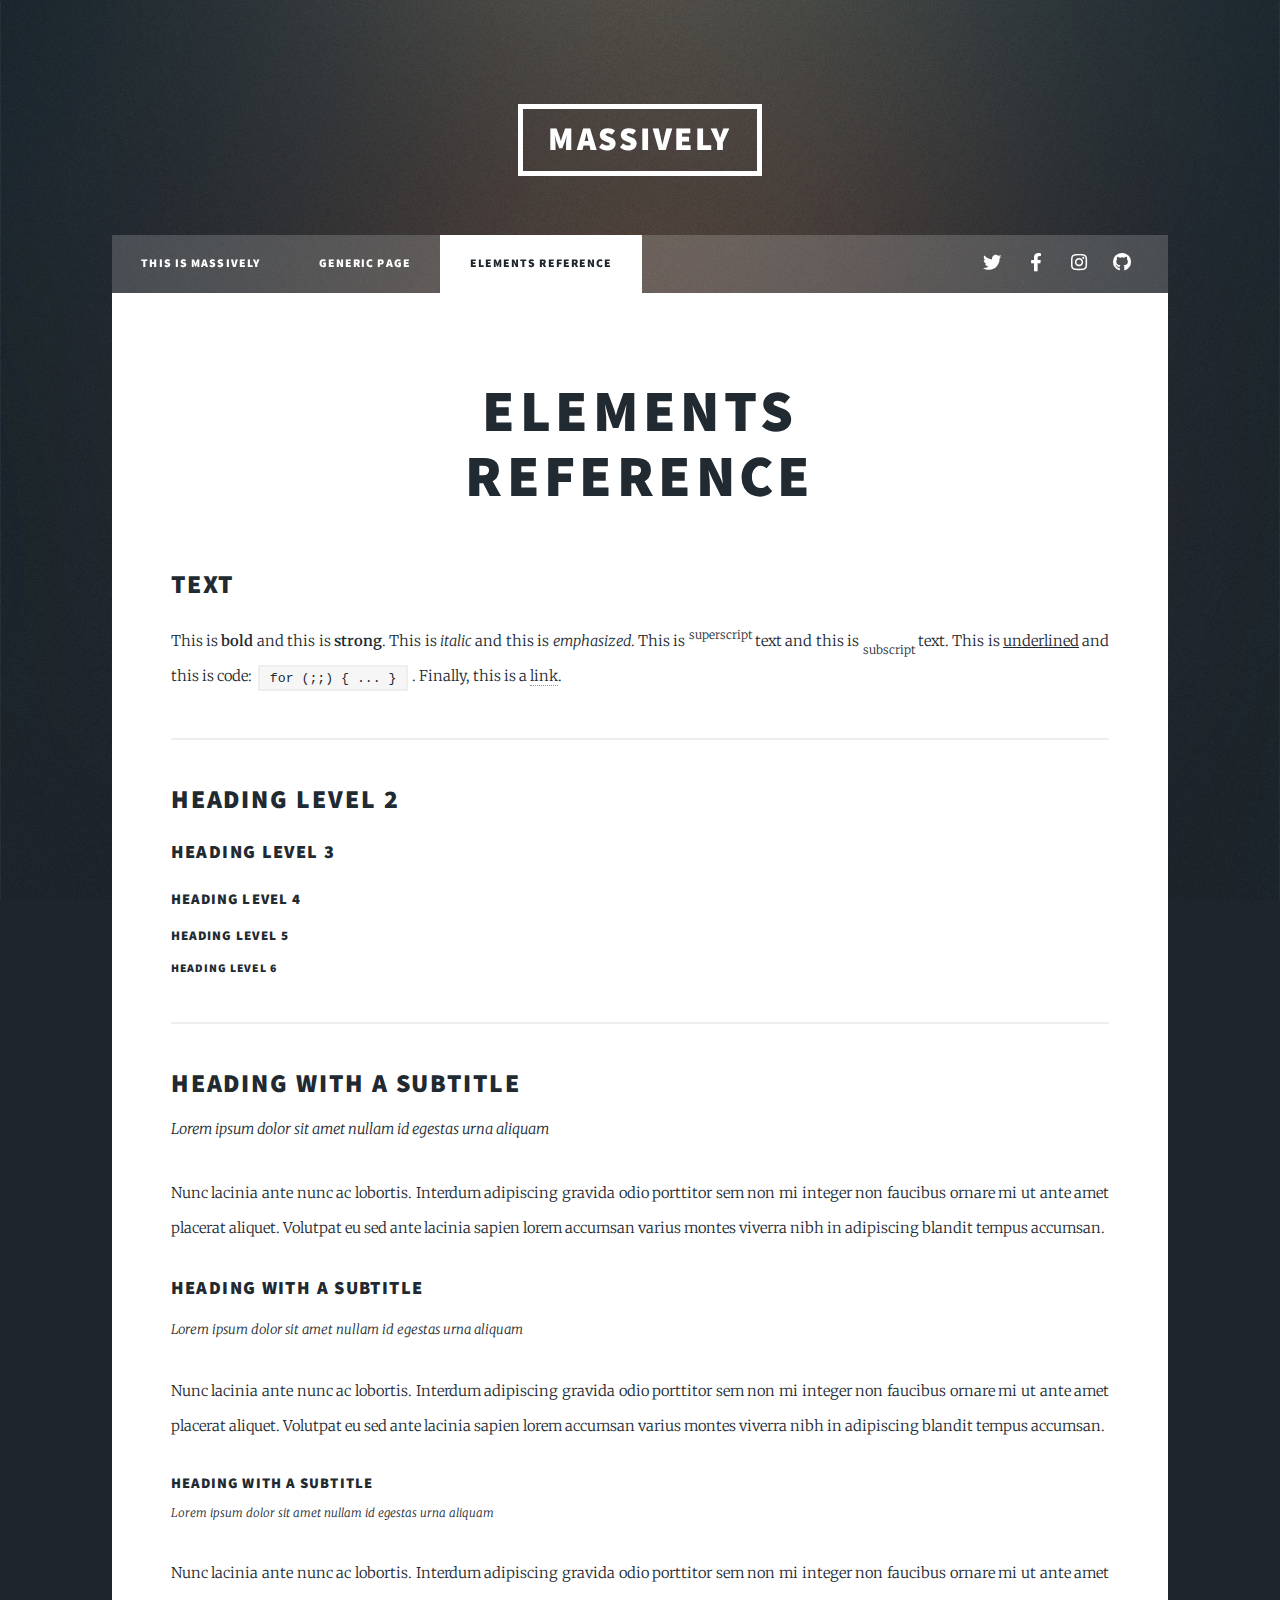
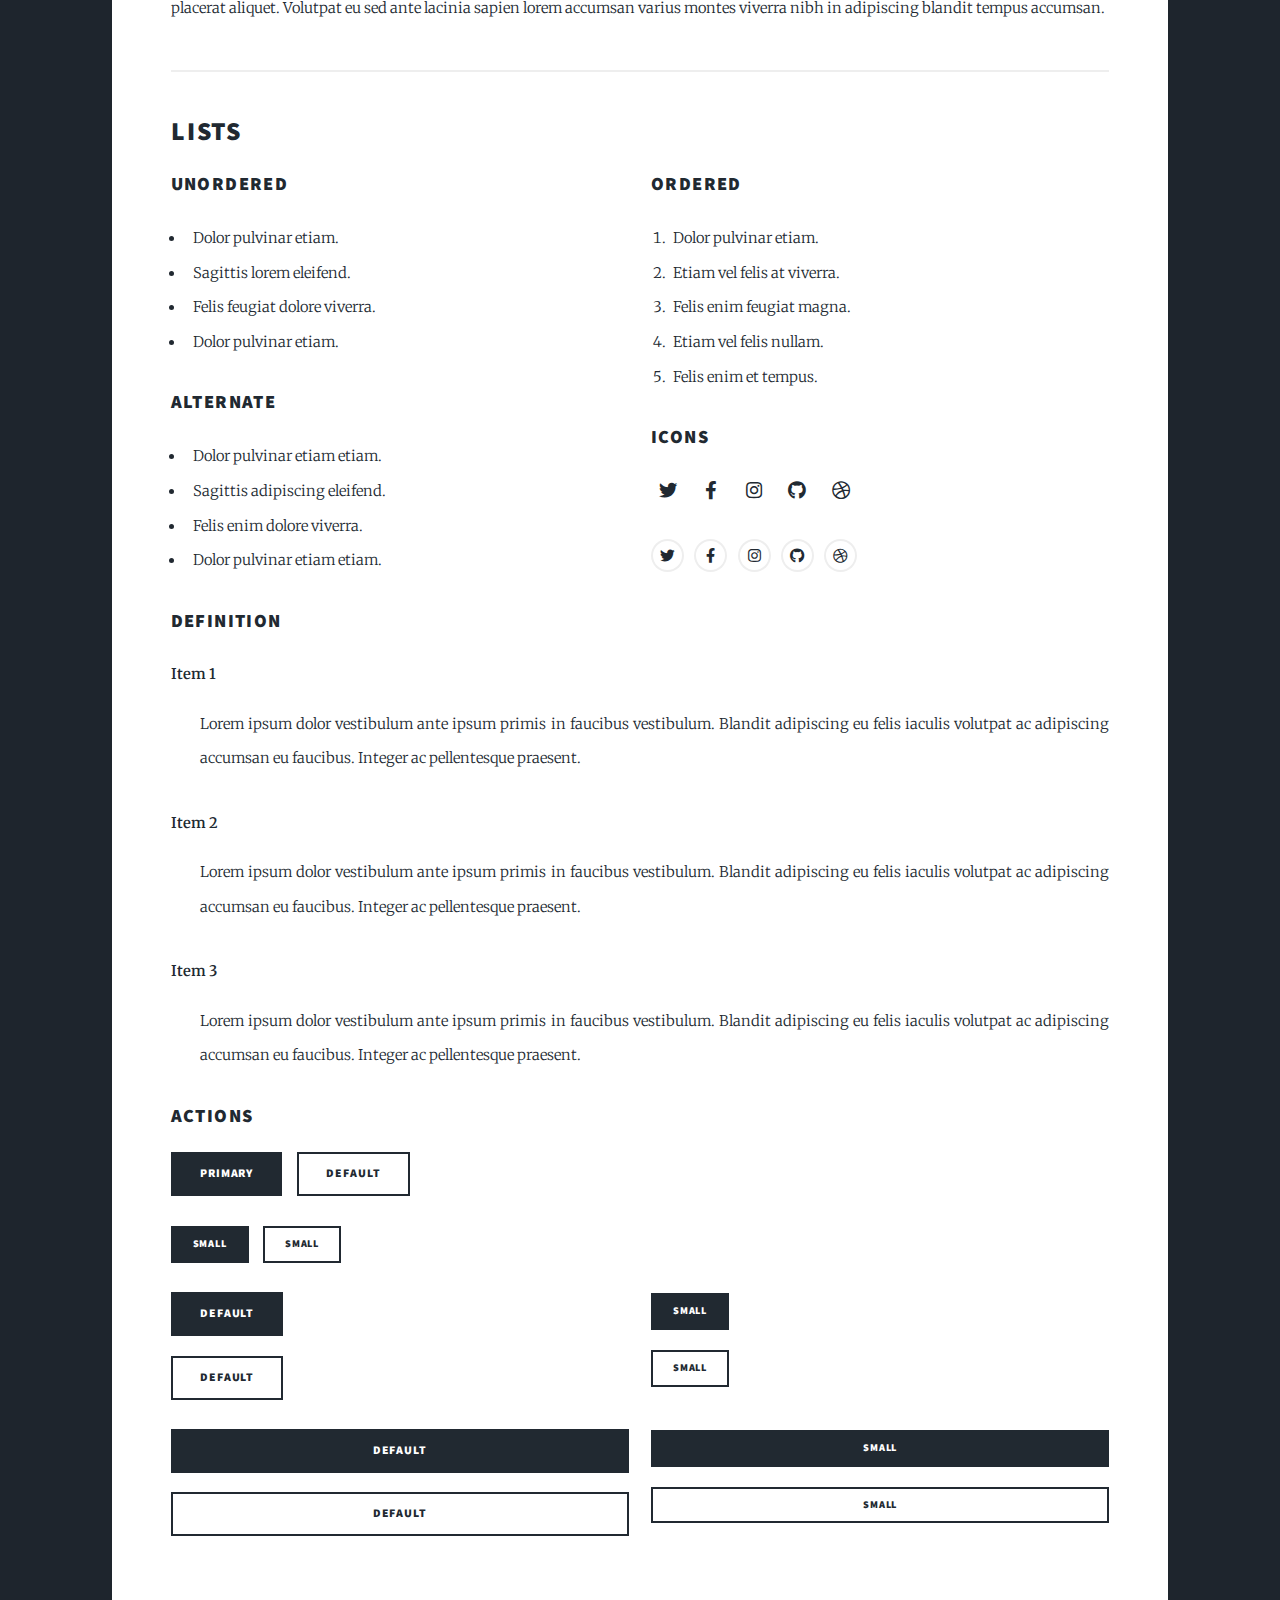
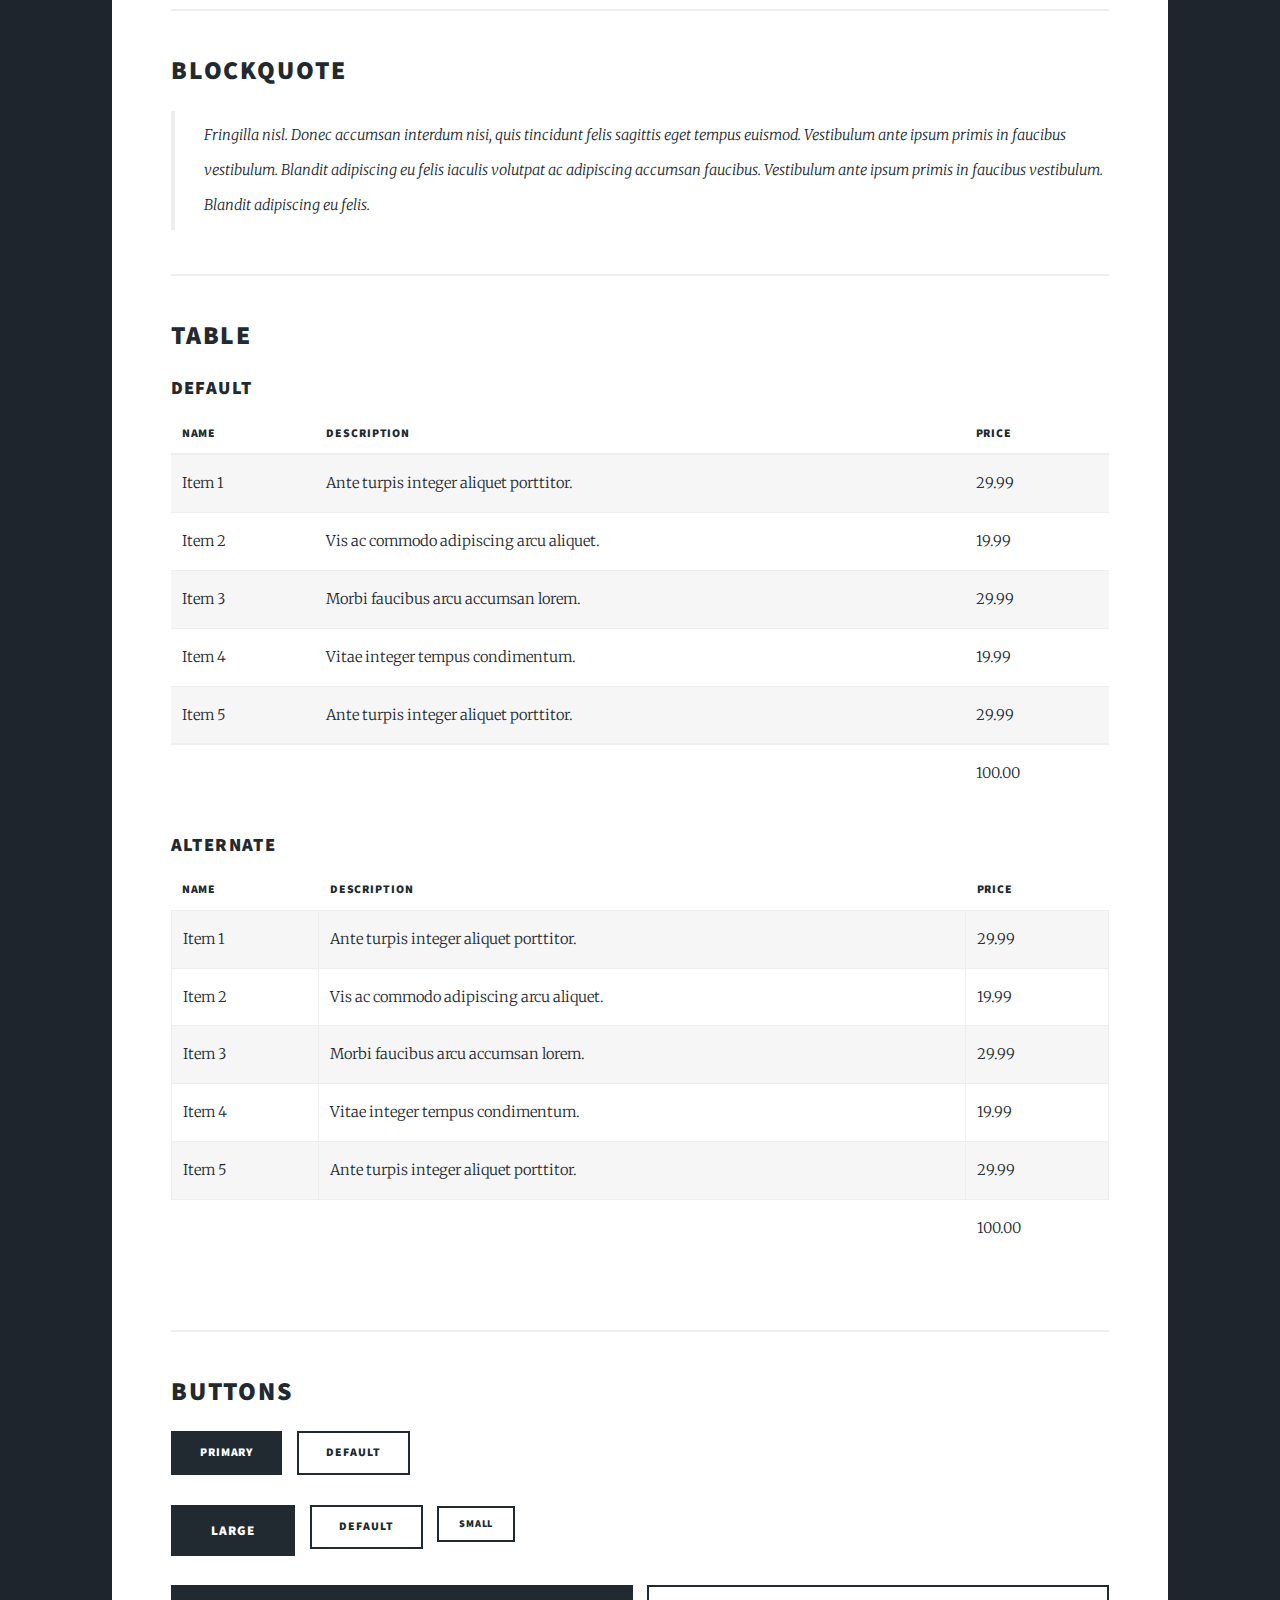
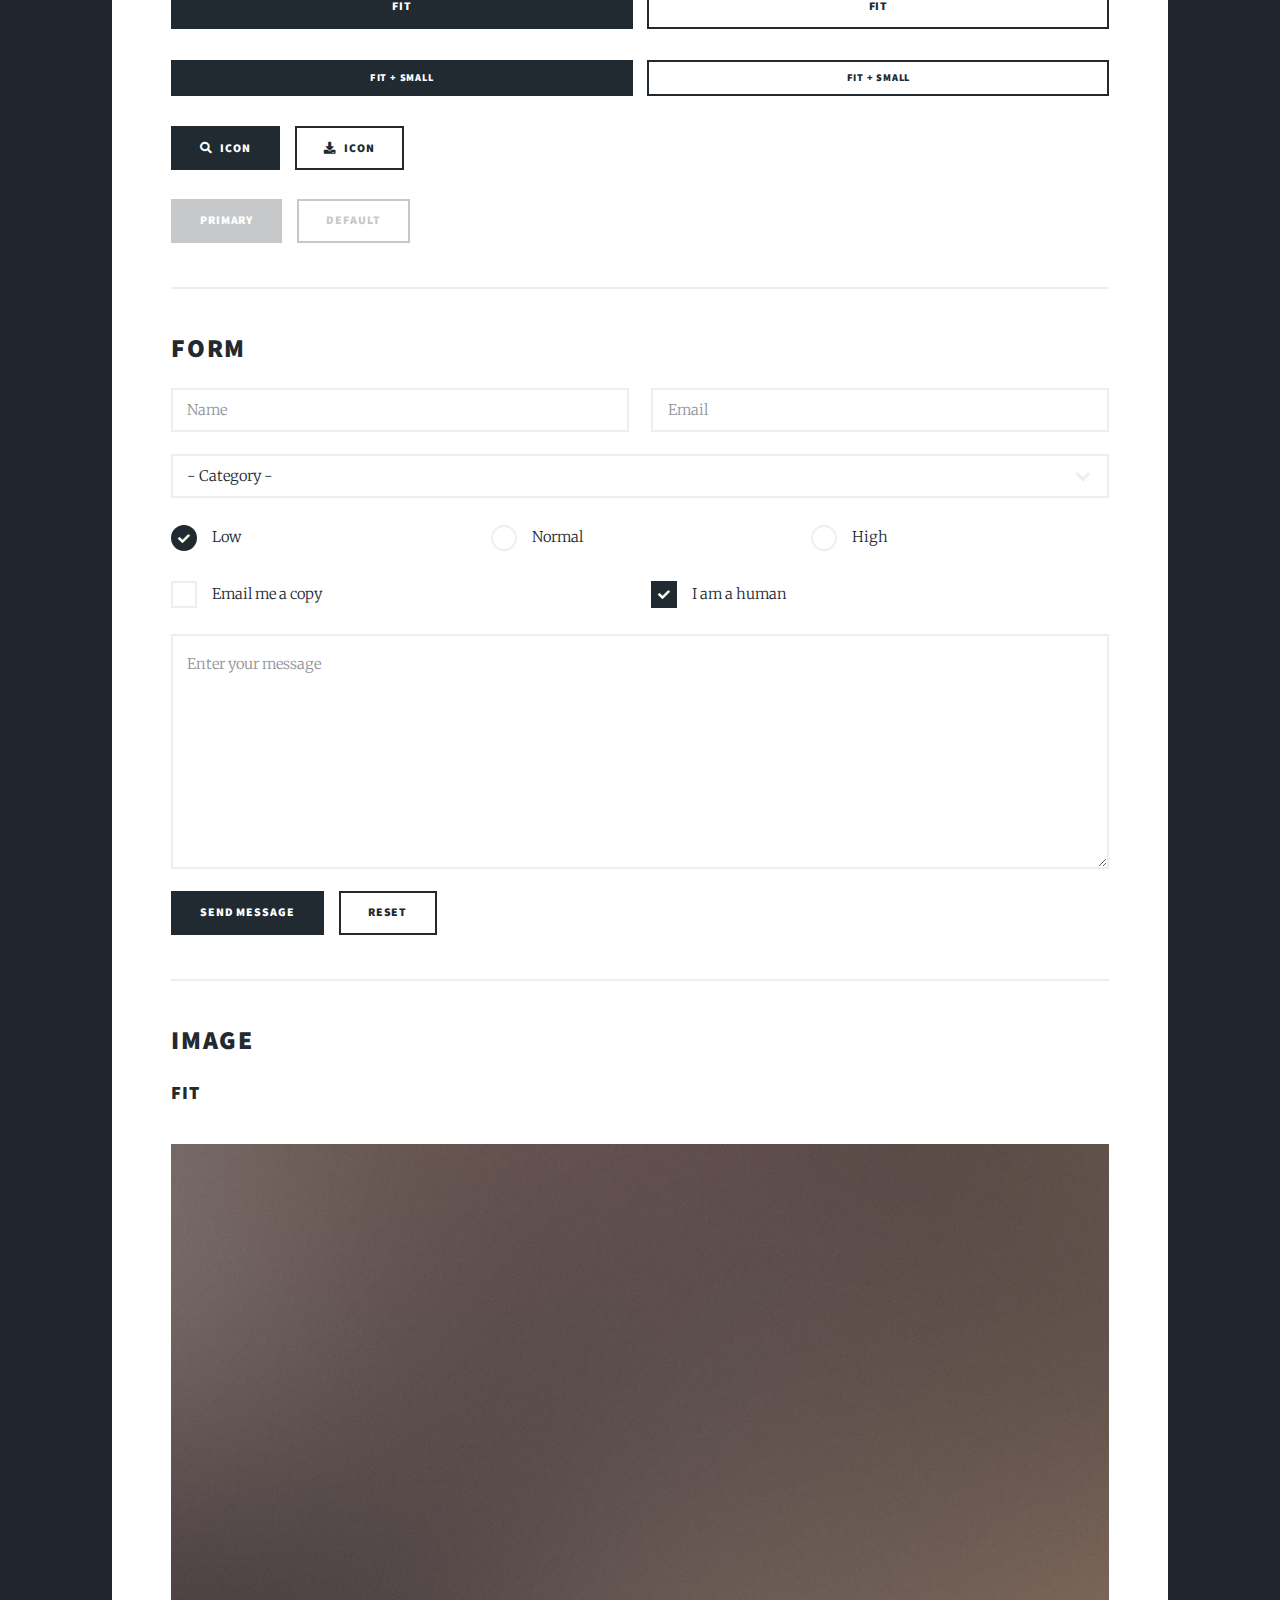
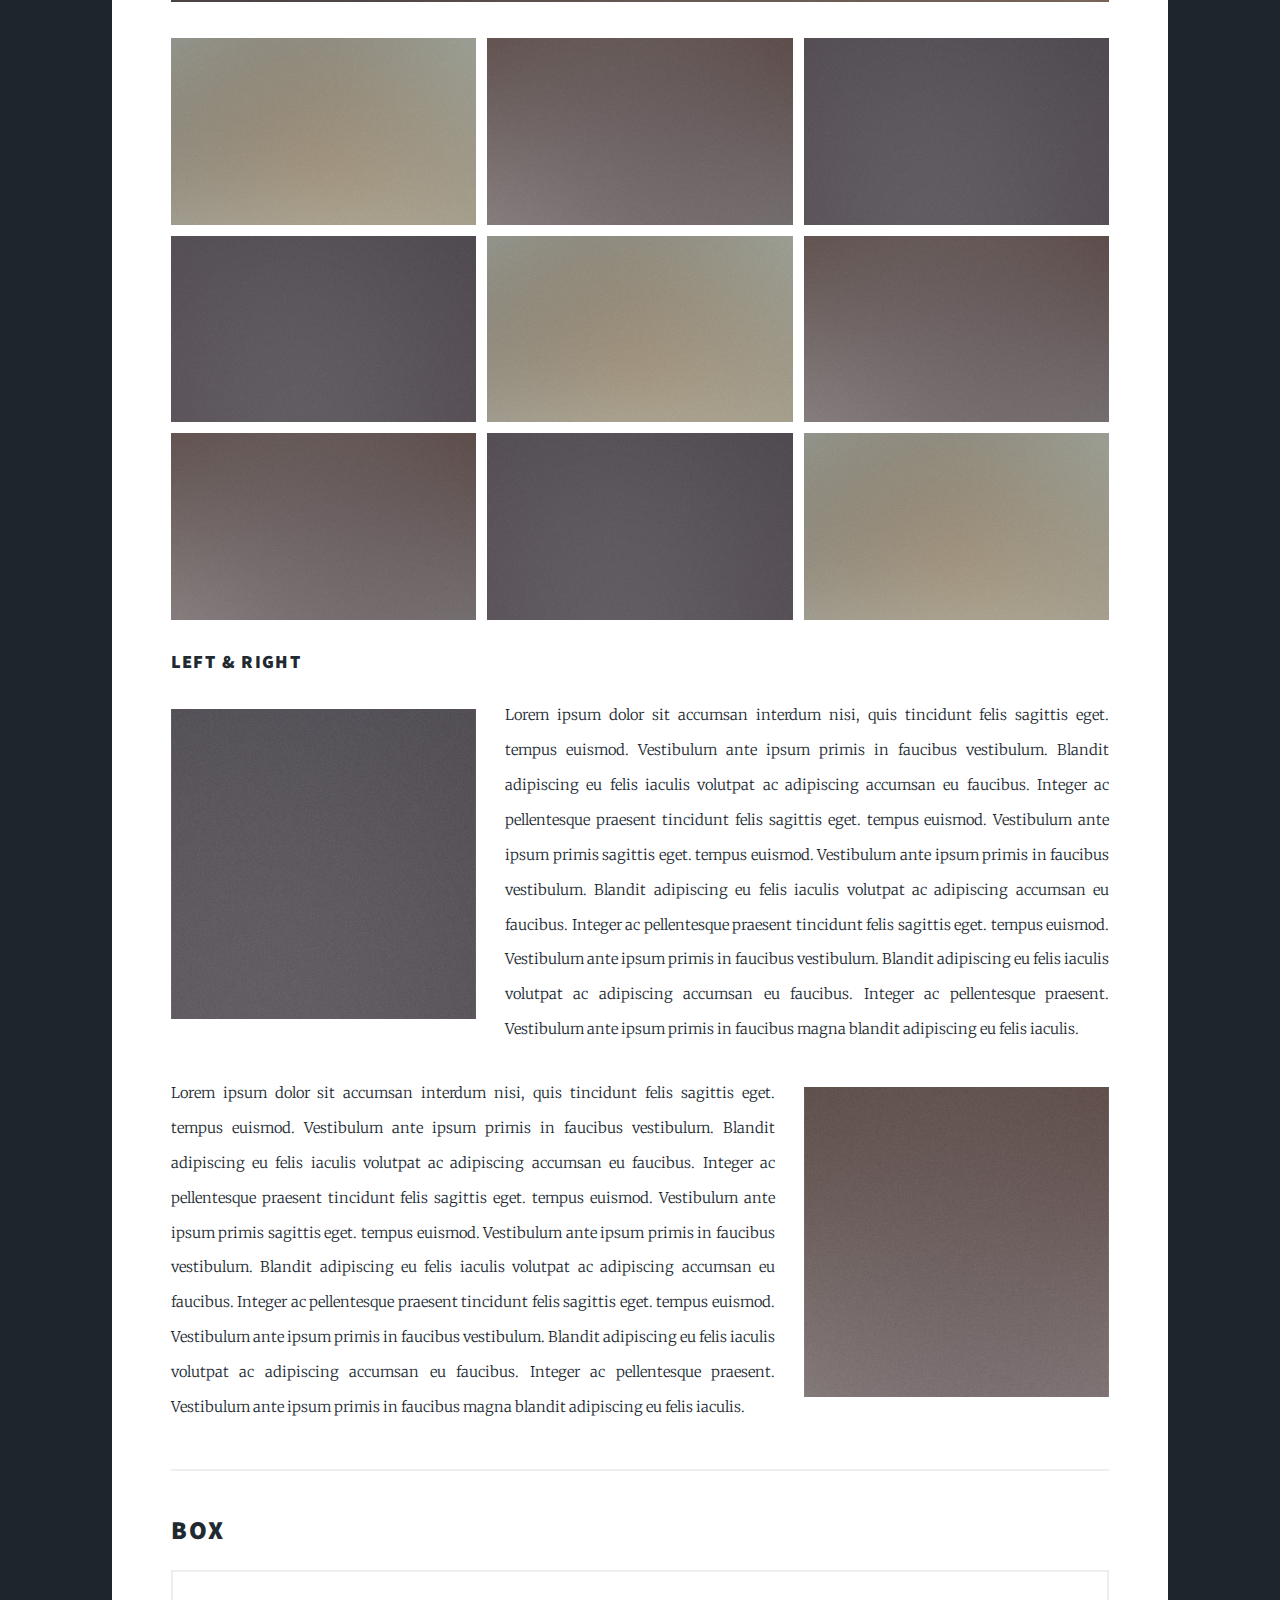
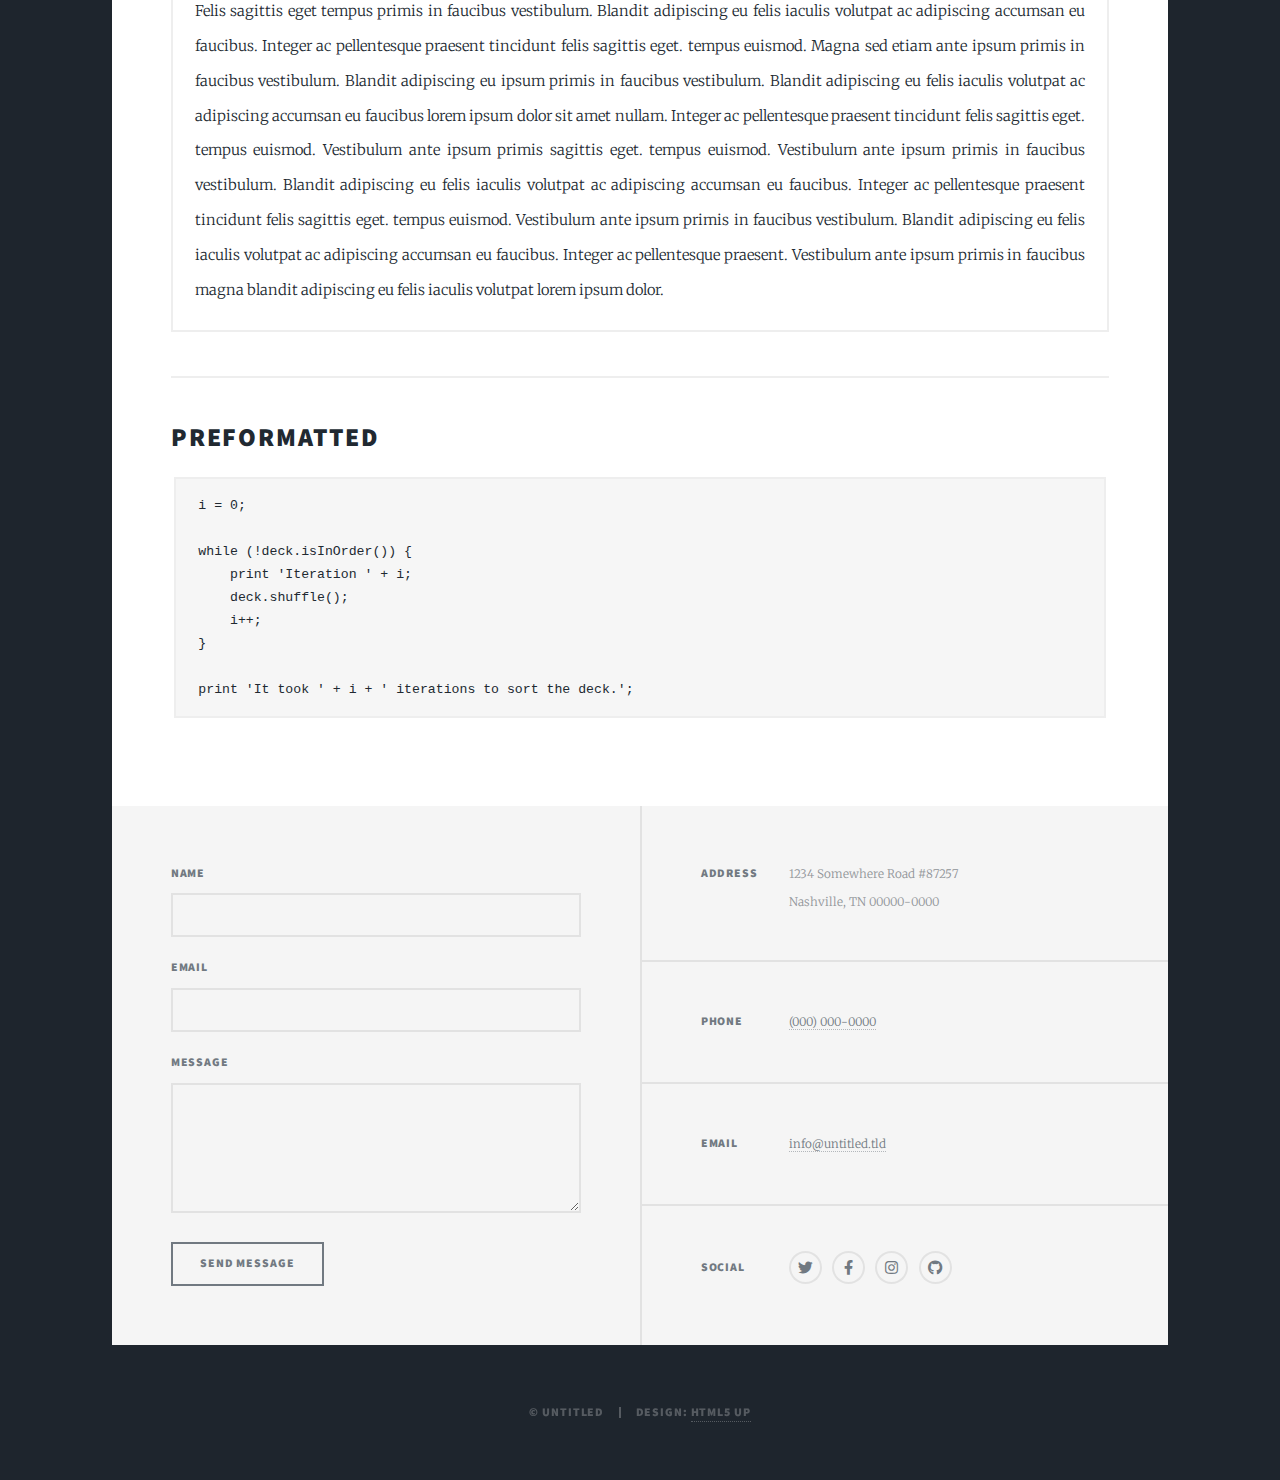
<file: elements.html>
<!DOCTYPE HTML>
<!--
	Massively by HTML5 UP
	html5up.net | @ajlkn
	Free for personal and commercial use under the CCA 3.0 license (html5up.net/license)
-->
<html>
	<head>
		<title>Elements Reference - Massively by HTML5 UP</title>
		<meta charset="utf-8" />
		<meta name="viewport" content="width=device-width, initial-scale=1, user-scalable=no" />
		<link rel="stylesheet" href="assets/css/main.css" />
		<noscript><link rel="stylesheet" href="assets/css/noscript.css" /></noscript>
	</head>
	<body class="is-preload">

		<!-- Wrapper -->
			<div id="wrapper">

				<!-- Header -->
					<header id="header">
						<a href="index.html" class="logo">Massively</a>
					</header>

				<!-- Nav -->
					<nav id="nav">
						<ul class="links">
							<li><a href="index.html">This is Massively</a></li>
							<li><a href="generic.html">Generic Page</a></li>
							<li class="active"><a href="elements.html">Elements Reference</a></li>
						</ul>
						<ul class="icons">
							<li><a href="#" class="icon brands fa-twitter"><span class="label">Twitter</span></a></li>
							<li><a href="#" class="icon brands fa-facebook-f"><span class="label">Facebook</span></a></li>
							<li><a href="#" class="icon brands fa-instagram"><span class="label">Instagram</span></a></li>
							<li><a href="#" class="icon brands fa-github"><span class="label">GitHub</span></a></li>
						</ul>
					</nav>

				<!-- Main -->
					<div id="main">

						<!-- Post -->
							<section class="post">
								<header class="major">
									<h1>Elements<br />
									Reference</h1>
								</header>

								<!-- Text stuff -->
									<h2>Text</h2>
									<p>This is <b>bold</b> and this is <strong>strong</strong>. This is <i>italic</i> and this is <em>emphasized</em>.
									This is <sup>superscript</sup> text and this is <sub>subscript</sub> text.
									This is <u>underlined</u> and this is code: <code>for (;;) { ... }</code>.
									Finally, this is a <a href="#">link</a>.</p>
									<hr />
									<h2>Heading Level 2</h2>
									<h3>Heading Level 3</h3>
									<h4>Heading Level 4</h4>
									<h5>Heading Level 5</h5>
									<h6>Heading Level 6</h6>
									<hr />
									<header>
										<h2>Heading with a Subtitle</h2>
										<p>Lorem ipsum dolor sit amet nullam id egestas urna aliquam</p>
									</header>
									<p>Nunc lacinia ante nunc ac lobortis. Interdum adipiscing gravida odio porttitor sem non mi integer non faucibus ornare mi ut ante amet placerat aliquet. Volutpat eu sed ante lacinia sapien lorem accumsan varius montes viverra nibh in adipiscing blandit tempus accumsan.</p>
									<header>
										<h3>Heading with a Subtitle</h3>
										<p>Lorem ipsum dolor sit amet nullam id egestas urna aliquam</p>
									</header>
									<p>Nunc lacinia ante nunc ac lobortis. Interdum adipiscing gravida odio porttitor sem non mi integer non faucibus ornare mi ut ante amet placerat aliquet. Volutpat eu sed ante lacinia sapien lorem accumsan varius montes viverra nibh in adipiscing blandit tempus accumsan.</p>
									<header>
										<h4>Heading with a Subtitle</h4>
										<p>Lorem ipsum dolor sit amet nullam id egestas urna aliquam</p>
									</header>
									<p>Nunc lacinia ante nunc ac lobortis. Interdum adipiscing gravida odio porttitor sem non mi integer non faucibus ornare mi ut ante amet placerat aliquet. Volutpat eu sed ante lacinia sapien lorem accumsan varius montes viverra nibh in adipiscing blandit tempus accumsan.</p>

									<hr />

								<!-- Lists -->
									<h2>Lists</h2>
									<div class="row">
										<div class="col-6 col-12-small">

											<h3>Unordered</h3>
											<ul>
												<li>Dolor pulvinar etiam.</li>
												<li>Sagittis lorem eleifend.</li>
												<li>Felis feugiat dolore viverra.</li>
												<li>Dolor pulvinar etiam.</li>
											</ul>

											<h3>Alternate</h3>
											<ul class="alt">
												<li>Dolor pulvinar etiam etiam.</li>
												<li>Sagittis adipiscing eleifend.</li>
												<li>Felis enim dolore viverra.</li>
												<li>Dolor pulvinar etiam etiam.</li>
											</ul>

										</div>
										<div class="col-6 col-12-small">

											<h3>Ordered</h3>
											<ol>
												<li>Dolor pulvinar etiam.</li>
												<li>Etiam vel felis at viverra.</li>
												<li>Felis enim feugiat magna.</li>
												<li>Etiam vel felis nullam.</li>
												<li>Felis enim et tempus.</li>
											</ol>

											<h3>Icons</h3>
											<ul class="icons">
												<li><a href="#" class="icon brands fa-twitter"><span class="label">Twitter</span></a></li>
												<li><a href="#" class="icon brands fa-facebook-f"><span class="label">Facebook</span></a></li>
												<li><a href="#" class="icon brands fa-instagram"><span class="label">Instagram</span></a></li>
												<li><a href="#" class="icon brands fa-github"><span class="label">Github</span></a></li>
												<li><a href="#" class="icon brands fa-dribbble"><span class="label">Dribbble</span></a></li>
											</ul>
											<ul class="icons alt">
												<li><a href="#" class="icon brands alt fa-twitter"><span class="label">Twitter</span></a></li>
												<li><a href="#" class="icon brands alt fa-facebook-f"><span class="label">Facebook</span></a></li>
												<li><a href="#" class="icon brands alt fa-instagram"><span class="label">Instagram</span></a></li>
												<li><a href="#" class="icon brands alt fa-github"><span class="label">Github</span></a></li>
												<li><a href="#" class="icon brands alt fa-dribbble"><span class="label">Dribbble</span></a></li>
											</ul>

										</div>
									</div>
									<h3>Definition</h3>
									<dl>
										<dt>Item 1</dt>
										<dd>
											<p>Lorem ipsum dolor vestibulum ante ipsum primis in faucibus vestibulum. Blandit adipiscing eu felis iaculis volutpat ac adipiscing accumsan eu faucibus. Integer ac pellentesque praesent.</p>
										</dd>
										<dt>Item 2</dt>
										<dd>
											<p>Lorem ipsum dolor vestibulum ante ipsum primis in faucibus vestibulum. Blandit adipiscing eu felis iaculis volutpat ac adipiscing accumsan eu faucibus. Integer ac pellentesque praesent.</p>
										</dd>
										<dt>Item 3</dt>
										<dd>
											<p>Lorem ipsum dolor vestibulum ante ipsum primis in faucibus vestibulum. Blandit adipiscing eu felis iaculis volutpat ac adipiscing accumsan eu faucibus. Integer ac pellentesque praesent.</p>
										</dd>
									</dl>

									<h3>Actions</h3>
									<ul class="actions">
										<li><a href="#" class="button primary">Primary</a></li>
										<li><a href="#" class="button">Default</a></li>
									</ul>
									<ul class="actions small">
										<li><a href="#" class="button primary small">Small</a></li>
										<li><a href="#" class="button small">Small</a></li>
									</ul>
									<div class="row">
										<div class="col-6 col-12-small">
											<ul class="actions stacked">
												<li><a href="#" class="button primary">Default</a></li>
												<li><a href="#" class="button">Default</a></li>
											</ul>
										</div>
										<div class="col-6 col-12-small">
											<ul class="actions stacked">
												<li><a href="#" class="button primary small">Small</a></li>
												<li><a href="#" class="button small">Small</a></li>
											</ul>
										</div>
									</div>
									<div class="row">
										<div class="col-6 col-12-small">
											<ul class="actions stacked">
												<li><a href="#" class="button primary fit">Default</a></li>
												<li><a href="#" class="button fit">Default</a></li>
											</ul>
										</div>
										<div class="col-6 col-12-small">
											<ul class="actions stacked">
												<li><a href="#" class="button primary small fit">Small</a></li>
												<li><a href="#" class="button small fit">Small</a></li>
											</ul>
										</div>
									</div>

									<hr />

								<!-- Blockquote -->
									<h2>Blockquote</h2>
									<blockquote>Fringilla nisl. Donec accumsan interdum nisi, quis tincidunt felis sagittis eget tempus euismod. Vestibulum ante ipsum primis in faucibus vestibulum. Blandit adipiscing eu felis iaculis volutpat ac adipiscing accumsan faucibus. Vestibulum ante ipsum primis in faucibus vestibulum. Blandit adipiscing eu felis.</blockquote>

									<hr />

								<!-- Table -->
									<h2>Table</h2>

									<h3>Default</h3>
									<div class="table-wrapper">
										<table>
											<thead>
												<tr>
													<th>Name</th>
													<th>Description</th>
													<th>Price</th>
												</tr>
											</thead>
											<tbody>
												<tr>
													<td>Item 1</td>
													<td>Ante turpis integer aliquet porttitor.</td>
													<td>29.99</td>
												</tr>
												<tr>
													<td>Item 2</td>
													<td>Vis ac commodo adipiscing arcu aliquet.</td>
													<td>19.99</td>
												</tr>
												<tr>
													<td>Item 3</td>
													<td> Morbi faucibus arcu accumsan lorem.</td>
													<td>29.99</td>
												</tr>
												<tr>
													<td>Item 4</td>
													<td>Vitae integer tempus condimentum.</td>
													<td>19.99</td>
												</tr>
												<tr>
													<td>Item 5</td>
													<td>Ante turpis integer aliquet porttitor.</td>
													<td>29.99</td>
												</tr>
											</tbody>
											<tfoot>
												<tr>
													<td colspan="2"></td>
													<td>100.00</td>
												</tr>
											</tfoot>
										</table>
									</div>

									<h3>Alternate</h3>
									<div class="table-wrapper">
										<table class="alt">
											<thead>
												<tr>
													<th>Name</th>
													<th>Description</th>
													<th>Price</th>
												</tr>
											</thead>
											<tbody>
												<tr>
													<td>Item 1</td>
													<td>Ante turpis integer aliquet porttitor.</td>
													<td>29.99</td>
												</tr>
												<tr>
													<td>Item 2</td>
													<td>Vis ac commodo adipiscing arcu aliquet.</td>
													<td>19.99</td>
												</tr>
												<tr>
													<td>Item 3</td>
													<td> Morbi faucibus arcu accumsan lorem.</td>
													<td>29.99</td>
												</tr>
												<tr>
													<td>Item 4</td>
													<td>Vitae integer tempus condimentum.</td>
													<td>19.99</td>
												</tr>
												<tr>
													<td>Item 5</td>
													<td>Ante turpis integer aliquet porttitor.</td>
													<td>29.99</td>
												</tr>
											</tbody>
											<tfoot>
												<tr>
													<td colspan="2"></td>
													<td>100.00</td>
												</tr>
											</tfoot>
										</table>
									</div>

									<hr />

								<!-- Buttons -->
									<h2>Buttons</h2>
									<ul class="actions">
										<li><a href="#" class="button primary">Primary</a></li>
										<li><a href="#" class="button">Default</a></li>
									</ul>
									<ul class="actions">
										<li><a href="#" class="button primary large">Large</a></li>
										<li><a href="#" class="button">Default</a></li>
										<li><a href="#" class="button small">Small</a></li>
									</ul>
									<ul class="actions fit">
										<li><a href="#" class="button primary fit">Fit</a></li>
										<li><a href="#" class="button fit">Fit</a></li>
									</ul>
									<ul class="actions fit small">
										<li><a href="#" class="button primary fit small">Fit + Small</a></li>
										<li><a href="#" class="button fit small">Fit + Small</a></li>
									</ul>
									<ul class="actions">
										<li><a href="#" class="button primary icon solid fa-search">Icon</a></li>
										<li><a href="#" class="button icon solid fa-download">Icon</a></li>
									</ul>
									<ul class="actions">
										<li><span class="button primary disabled">Primary</span></li>
										<li><span class="button disabled">Default</span></li>
									</ul>

									<hr />

								<!-- Form -->
									<h2>Form</h2>

									<form method="post" action="#">
										<div class="row gtr-uniform">
											<div class="col-6 col-12-xsmall">
												<input type="text" name="demo-name" id="demo-name" value="" placeholder="Name" />
											</div>
											<div class="col-6 col-12-xsmall">
												<input type="email" name="demo-email" id="demo-email" value="" placeholder="Email" />
											</div>
											<!-- Break -->
											<div class="col-12">
												<select name="demo-category" id="demo-category">
													<option value="">- Category -</option>
													<option value="1">Manufacturing</option>
													<option value="1">Shipping</option>
													<option value="1">Administration</option>
													<option value="1">Human Resources</option>
												</select>
											</div>
											<!-- Break -->
											<div class="col-4 col-12-small">
												<input type="radio" id="demo-priority-low" name="demo-priority" checked>
												<label for="demo-priority-low">Low</label>
											</div>
											<div class="col-4 col-12-small">
												<input type="radio" id="demo-priority-normal" name="demo-priority">
												<label for="demo-priority-normal">Normal</label>
											</div>
											<div class="col-4 col-12-small">
												<input type="radio" id="demo-priority-high" name="demo-priority">
												<label for="demo-priority-high">High</label>
											</div>
											<!-- Break -->
											<div class="col-6 col-12-small">
												<input type="checkbox" id="demo-copy" name="demo-copy">
												<label for="demo-copy">Email me a copy</label>
											</div>
											<div class="col-6 col-12-small">
												<input type="checkbox" id="demo-human" name="demo-human" checked>
												<label for="demo-human">I am a human</label>
											</div>
											<!-- Break -->
											<div class="col-12">
												<textarea name="demo-message" id="demo-message" placeholder="Enter your message" rows="6"></textarea>
											</div>
											<!-- Break -->
											<div class="col-12">
												<ul class="actions">
													<li><input type="submit" value="Send Message" class="primary" /></li>
													<li><input type="reset" value="Reset" /></li>
												</ul>
											</div>
										</div>
									</form>

									<hr />

								<!-- Image -->
									<h2>Image</h2>

									<h3>Fit</h3>
									<span class="image fit"><img src="images/pic01.jpg" alt="" /></span>
									<div class="box alt">
										<div class="row gtr-50 gtr-uniform">
											<div class="col-4"><span class="image fit"><img src="images/pic02.jpg" alt="" /></span></div>
											<div class="col-4"><span class="image fit"><img src="images/pic03.jpg" alt="" /></span></div>
											<div class="col-4"><span class="image fit"><img src="images/pic04.jpg" alt="" /></span></div>
											<!-- Break -->
											<div class="col-4"><span class="image fit"><img src="images/pic04.jpg" alt="" /></span></div>
											<div class="col-4"><span class="image fit"><img src="images/pic02.jpg" alt="" /></span></div>
											<div class="col-4"><span class="image fit"><img src="images/pic03.jpg" alt="" /></span></div>
											<!-- Break -->
											<div class="col-4"><span class="image fit"><img src="images/pic03.jpg" alt="" /></span></div>
											<div class="col-4"><span class="image fit"><img src="images/pic04.jpg" alt="" /></span></div>
											<div class="col-4"><span class="image fit"><img src="images/pic02.jpg" alt="" /></span></div>
										</div>
									</div>

									<h3>Left &amp; Right</h3>
									<p><span class="image left"><img src="images/pic08.jpg" alt="" /></span>Lorem ipsum dolor sit accumsan interdum nisi, quis tincidunt felis sagittis eget. tempus euismod. Vestibulum ante ipsum primis in faucibus vestibulum. Blandit adipiscing eu felis iaculis volutpat ac adipiscing accumsan eu faucibus. Integer ac pellentesque praesent tincidunt felis sagittis eget. tempus euismod. Vestibulum ante ipsum primis sagittis eget. tempus euismod. Vestibulum ante ipsum primis in faucibus vestibulum. Blandit adipiscing eu felis iaculis volutpat ac adipiscing accumsan eu faucibus. Integer ac pellentesque praesent tincidunt felis sagittis eget. tempus euismod. Vestibulum ante ipsum primis in faucibus vestibulum. Blandit adipiscing eu felis iaculis volutpat ac adipiscing accumsan eu faucibus. Integer ac pellentesque praesent. Vestibulum ante ipsum primis in faucibus magna blandit adipiscing eu felis iaculis.</p>
									<p><span class="image right"><img src="images/pic09.jpg" alt="" /></span>Lorem ipsum dolor sit accumsan interdum nisi, quis tincidunt felis sagittis eget. tempus euismod. Vestibulum ante ipsum primis in faucibus vestibulum. Blandit adipiscing eu felis iaculis volutpat ac adipiscing accumsan eu faucibus. Integer ac pellentesque praesent tincidunt felis sagittis eget. tempus euismod. Vestibulum ante ipsum primis sagittis eget. tempus euismod. Vestibulum ante ipsum primis in faucibus vestibulum. Blandit adipiscing eu felis iaculis volutpat ac adipiscing accumsan eu faucibus. Integer ac pellentesque praesent tincidunt felis sagittis eget. tempus euismod. Vestibulum ante ipsum primis in faucibus vestibulum. Blandit adipiscing eu felis iaculis volutpat ac adipiscing accumsan eu faucibus. Integer ac pellentesque praesent. Vestibulum ante ipsum primis in faucibus magna blandit adipiscing eu felis iaculis.</p>

									<hr />

								<!-- Box -->
									<h2>Box</h2>
									<div class="box">
										<p>Felis sagittis eget tempus primis in faucibus vestibulum. Blandit adipiscing eu felis iaculis volutpat ac adipiscing accumsan eu faucibus. Integer ac pellentesque praesent tincidunt felis sagittis eget. tempus euismod. Magna sed etiam ante ipsum primis in faucibus vestibulum. Blandit adipiscing eu ipsum primis in faucibus vestibulum. Blandit adipiscing eu felis iaculis volutpat ac adipiscing accumsan eu faucibus lorem ipsum dolor sit amet nullam. Integer ac pellentesque praesent tincidunt felis sagittis eget. tempus euismod. Vestibulum ante ipsum primis sagittis eget. tempus euismod. Vestibulum ante ipsum primis in faucibus vestibulum. Blandit adipiscing eu felis iaculis volutpat ac adipiscing accumsan eu faucibus. Integer ac pellentesque praesent tincidunt felis sagittis eget. tempus euismod. Vestibulum ante ipsum primis in faucibus vestibulum. Blandit adipiscing eu felis iaculis volutpat ac adipiscing accumsan eu faucibus. Integer ac pellentesque praesent. Vestibulum ante ipsum primis in faucibus magna blandit adipiscing eu felis iaculis volutpat lorem ipsum dolor.</p>
									</div>

									<hr />

								<!-- Preformatted Code -->
									<h2>Preformatted</h2>
									<pre><code>i = 0;

while (!deck.isInOrder()) {
    print 'Iteration ' + i;
    deck.shuffle();
    i++;
}

print 'It took ' + i + ' iterations to sort the deck.';
</code></pre>

							</section>

					</div>

				<!-- Footer -->
					<footer id="footer">
						<section>
							<form method="post" action="#">
								<div class="fields">
									<div class="field">
										<label for="name">Name</label>
										<input type="text" name="name" id="name" />
									</div>
									<div class="field">
										<label for="email">Email</label>
										<input type="text" name="email" id="email" />
									</div>
									<div class="field">
										<label for="message">Message</label>
										<textarea name="message" id="message" rows="3"></textarea>
									</div>
								</div>
								<ul class="actions">
									<li><input type="submit" value="Send Message" /></li>
								</ul>
							</form>
						</section>
						<section class="split contact">
							<section class="alt">
								<h3>Address</h3>
								<p>1234 Somewhere Road #87257<br />
								Nashville, TN 00000-0000</p>
							</section>
							<section>
								<h3>Phone</h3>
								<p><a href="#">(000) 000-0000</a></p>
							</section>
							<section>
								<h3>Email</h3>
								<p><a href="#">info@untitled.tld</a></p>
							</section>
							<section>
								<h3>Social</h3>
								<ul class="icons alt">
									<li><a href="#" class="icon brands alt fa-twitter"><span class="label">Twitter</span></a></li>
									<li><a href="#" class="icon brands alt fa-facebook-f"><span class="label">Facebook</span></a></li>
									<li><a href="#" class="icon brands alt fa-instagram"><span class="label">Instagram</span></a></li>
									<li><a href="#" class="icon brands alt fa-github"><span class="label">GitHub</span></a></li>
								</ul>
							</section>
						</section>
					</footer>

				<!-- Copyright -->
					<div id="copyright">
						<ul><li>&copy; Untitled</li><li>Design: <a href="https://html5up.net">HTML5 UP</a></li></ul>
					</div>

			</div>

		<!-- Scripts -->
			<script src="assets/js/jquery.min.js"></script>
			<script src="assets/js/jquery.scrollex.min.js"></script>
			<script src="assets/js/jquery.scrolly.min.js"></script>
			<script src="assets/js/browser.min.js"></script>
			<script src="assets/js/breakpoints.min.js"></script>
			<script src="assets/js/util.js"></script>
			<script src="assets/js/main.js"></script>

	</body>
</html>
</file>
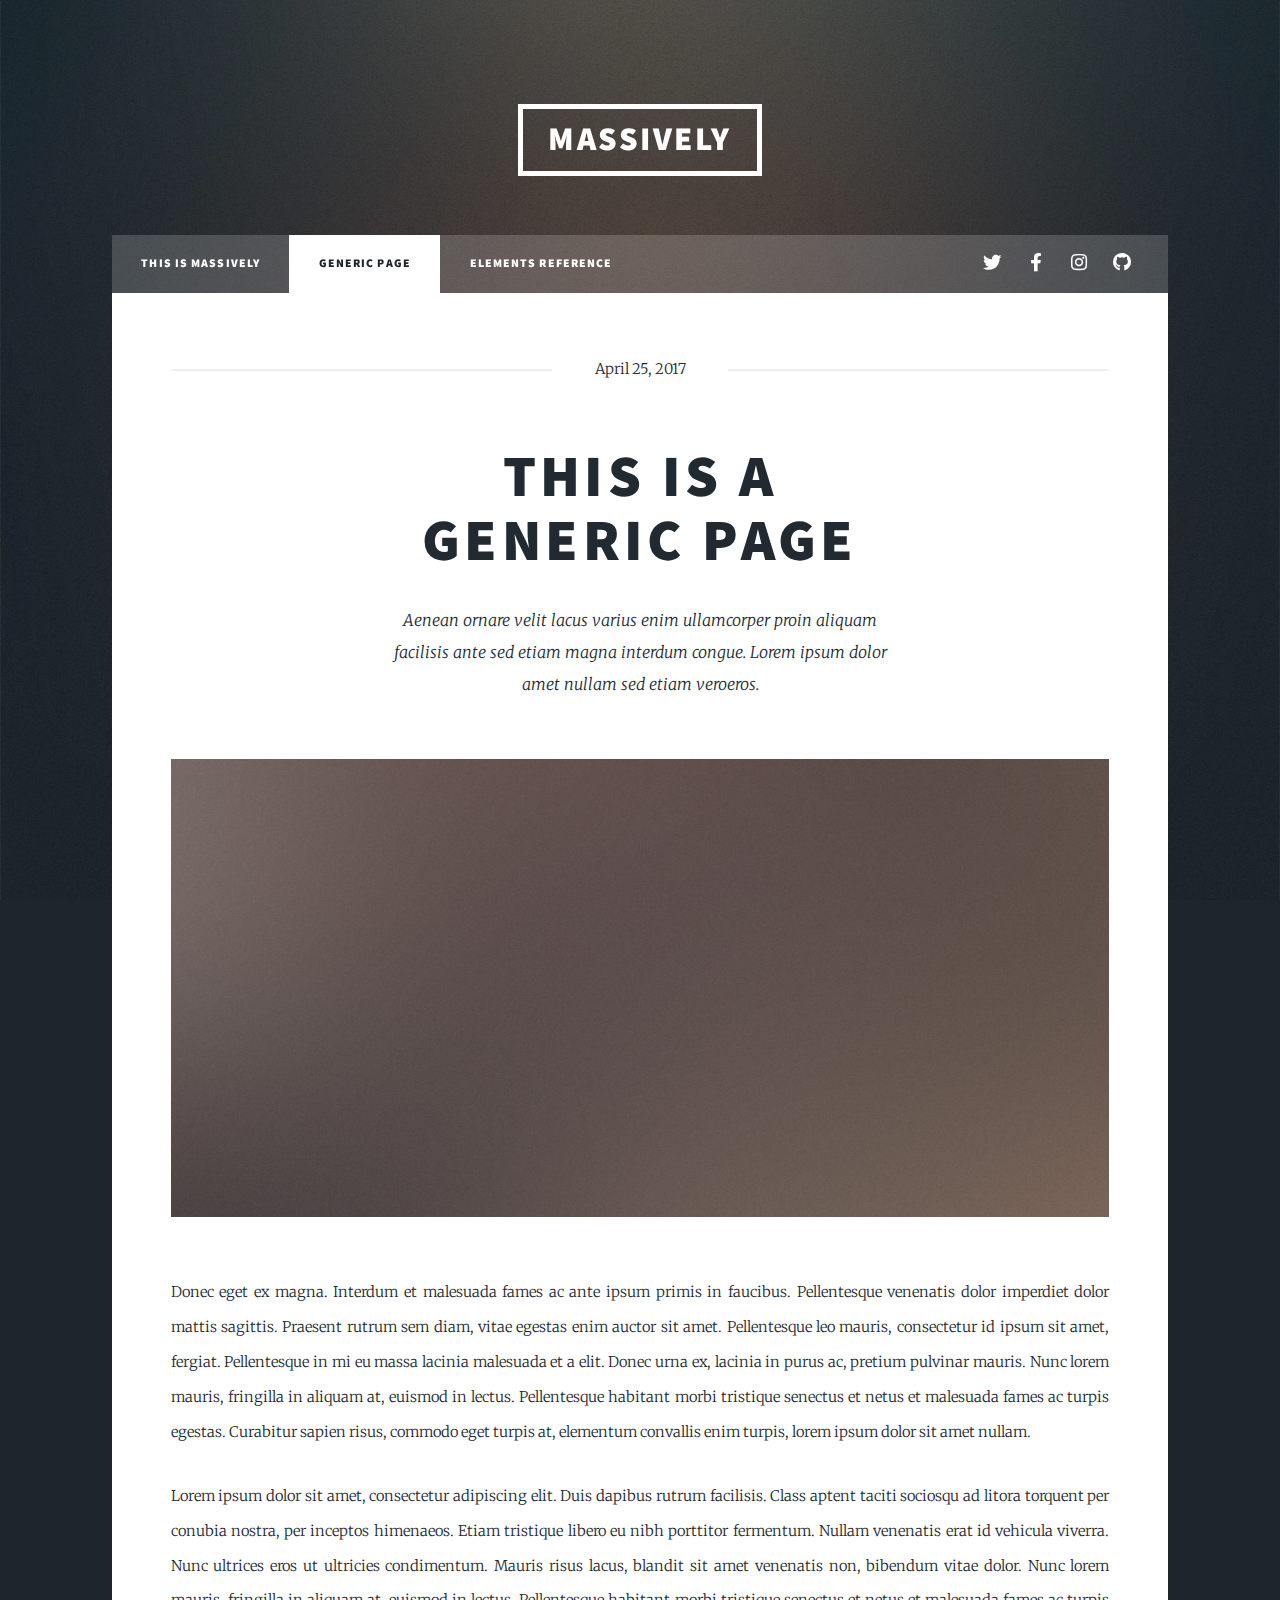
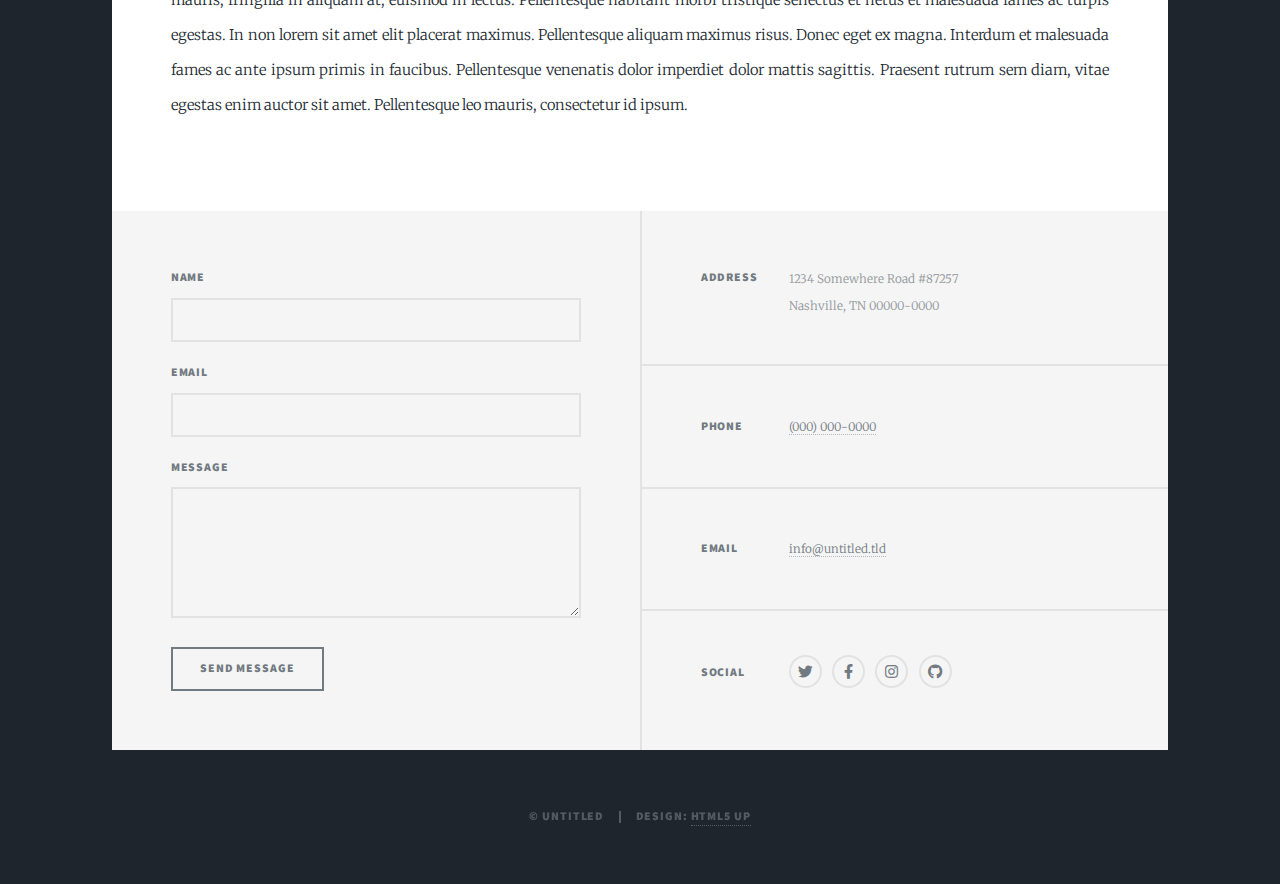
<file: generic.html>
<!DOCTYPE HTML>
<!--
	Massively by HTML5 UP
	html5up.net | @ajlkn
	Free for personal and commercial use under the CCA 3.0 license (html5up.net/license)
-->
<html>
	<head>
		<title>Generic Page - Massively by HTML5 UP</title>
		<meta charset="utf-8" />
		<meta name="viewport" content="width=device-width, initial-scale=1, user-scalable=no" />
		<link rel="stylesheet" href="assets/css/main.css" />
		<noscript><link rel="stylesheet" href="assets/css/noscript.css" /></noscript>
	</head>
	<body class="is-preload">

		<!-- Wrapper -->
			<div id="wrapper">

				<!-- Header -->
					<header id="header">
						<a href="index.html" class="logo">Massively</a>
					</header>

				<!-- Nav -->
					<nav id="nav">
						<ul class="links">
							<li><a href="index.html">This is Massively</a></li>
							<li class="active"><a href="generic.html">Generic Page</a></li>
							<li><a href="elements.html">Elements Reference</a></li>
						</ul>
						<ul class="icons">
							<li><a href="#" class="icon brands fa-twitter"><span class="label">Twitter</span></a></li>
							<li><a href="#" class="icon brands fa-facebook-f"><span class="label">Facebook</span></a></li>
							<li><a href="#" class="icon brands fa-instagram"><span class="label">Instagram</span></a></li>
							<li><a href="#" class="icon brands fa-github"><span class="label">GitHub</span></a></li>
						</ul>
					</nav>

				<!-- Main -->
					<div id="main">

						<!-- Post -->
							<section class="post">
								<header class="major">
									<span class="date">April 25, 2017</span>
									<h1>This is a<br />
									Generic Page</h1>
									<p>Aenean ornare velit lacus varius enim ullamcorper proin aliquam<br />
									facilisis ante sed etiam magna interdum congue. Lorem ipsum dolor<br />
									amet nullam sed etiam veroeros.</p>
								</header>
								<div class="image main"><img src="images/pic01.jpg" alt="" /></div>
								<p>Donec eget ex magna. Interdum et malesuada fames ac ante ipsum primis in faucibus. Pellentesque venenatis dolor imperdiet dolor mattis sagittis. Praesent rutrum sem diam, vitae egestas enim auctor sit amet. Pellentesque leo mauris, consectetur id ipsum sit amet, fergiat. Pellentesque in mi eu massa lacinia malesuada et a elit. Donec urna ex, lacinia in purus ac, pretium pulvinar mauris. Nunc lorem mauris, fringilla in aliquam at, euismod in lectus. Pellentesque habitant morbi tristique senectus et netus et malesuada fames ac turpis egestas. Curabitur sapien risus, commodo eget turpis at, elementum convallis enim turpis, lorem ipsum dolor sit amet nullam.</p>
								<p>Lorem ipsum dolor sit amet, consectetur adipiscing elit. Duis dapibus rutrum facilisis. Class aptent taciti sociosqu ad litora torquent per conubia nostra, per inceptos himenaeos. Etiam tristique libero eu nibh porttitor fermentum. Nullam venenatis erat id vehicula viverra. Nunc ultrices eros ut ultricies condimentum. Mauris risus lacus, blandit sit amet venenatis non, bibendum vitae dolor. Nunc lorem mauris, fringilla in aliquam at, euismod in lectus. Pellentesque habitant morbi tristique senectus et netus et malesuada fames ac turpis egestas. In non lorem sit amet elit placerat maximus. Pellentesque aliquam maximus risus. Donec eget ex magna. Interdum et malesuada fames ac ante ipsum primis in faucibus. Pellentesque venenatis dolor imperdiet dolor mattis sagittis. Praesent rutrum sem diam, vitae egestas enim auctor sit amet. Pellentesque leo mauris, consectetur id ipsum.</p>
							</section>

					</div>

				<!-- Footer -->
					<footer id="footer">
						<section>
							<form method="post" action="#">
								<div class="fields">
									<div class="field">
										<label for="name">Name</label>
										<input type="text" name="name" id="name" />
									</div>
									<div class="field">
										<label for="email">Email</label>
										<input type="text" name="email" id="email" />
									</div>
									<div class="field">
										<label for="message">Message</label>
										<textarea name="message" id="message" rows="3"></textarea>
									</div>
								</div>
								<ul class="actions">
									<li><input type="submit" value="Send Message" /></li>
								</ul>
							</form>
						</section>
						<section class="split contact">
							<section class="alt">
								<h3>Address</h3>
								<p>1234 Somewhere Road #87257<br />
								Nashville, TN 00000-0000</p>
							</section>
							<section>
								<h3>Phone</h3>
								<p><a href="#">(000) 000-0000</a></p>
							</section>
							<section>
								<h3>Email</h3>
								<p><a href="#">info@untitled.tld</a></p>
							</section>
							<section>
								<h3>Social</h3>
								<ul class="icons alt">
									<li><a href="#" class="icon brands alt fa-twitter"><span class="label">Twitter</span></a></li>
									<li><a href="#" class="icon brands alt fa-facebook-f"><span class="label">Facebook</span></a></li>
									<li><a href="#" class="icon brands alt fa-instagram"><span class="label">Instagram</span></a></li>
									<li><a href="#" class="icon brands alt fa-github"><span class="label">GitHub</span></a></li>
								</ul>
							</section>
						</section>
					</footer>

				<!-- Copyright -->
					<div id="copyright">
						<ul><li>&copy; Untitled</li><li>Design: <a href="https://html5up.net">HTML5 UP</a></li></ul>
					</div>

			</div>

		<!-- Scripts -->
			<script src="assets/js/jquery.min.js"></script>
			<script src="assets/js/jquery.scrollex.min.js"></script>
			<script src="assets/js/jquery.scrolly.min.js"></script>
			<script src="assets/js/browser.min.js"></script>
			<script src="assets/js/breakpoints.min.js"></script>
			<script src="assets/js/util.js"></script>
			<script src="assets/js/main.js"></script>

	</body>
</html>
</file>
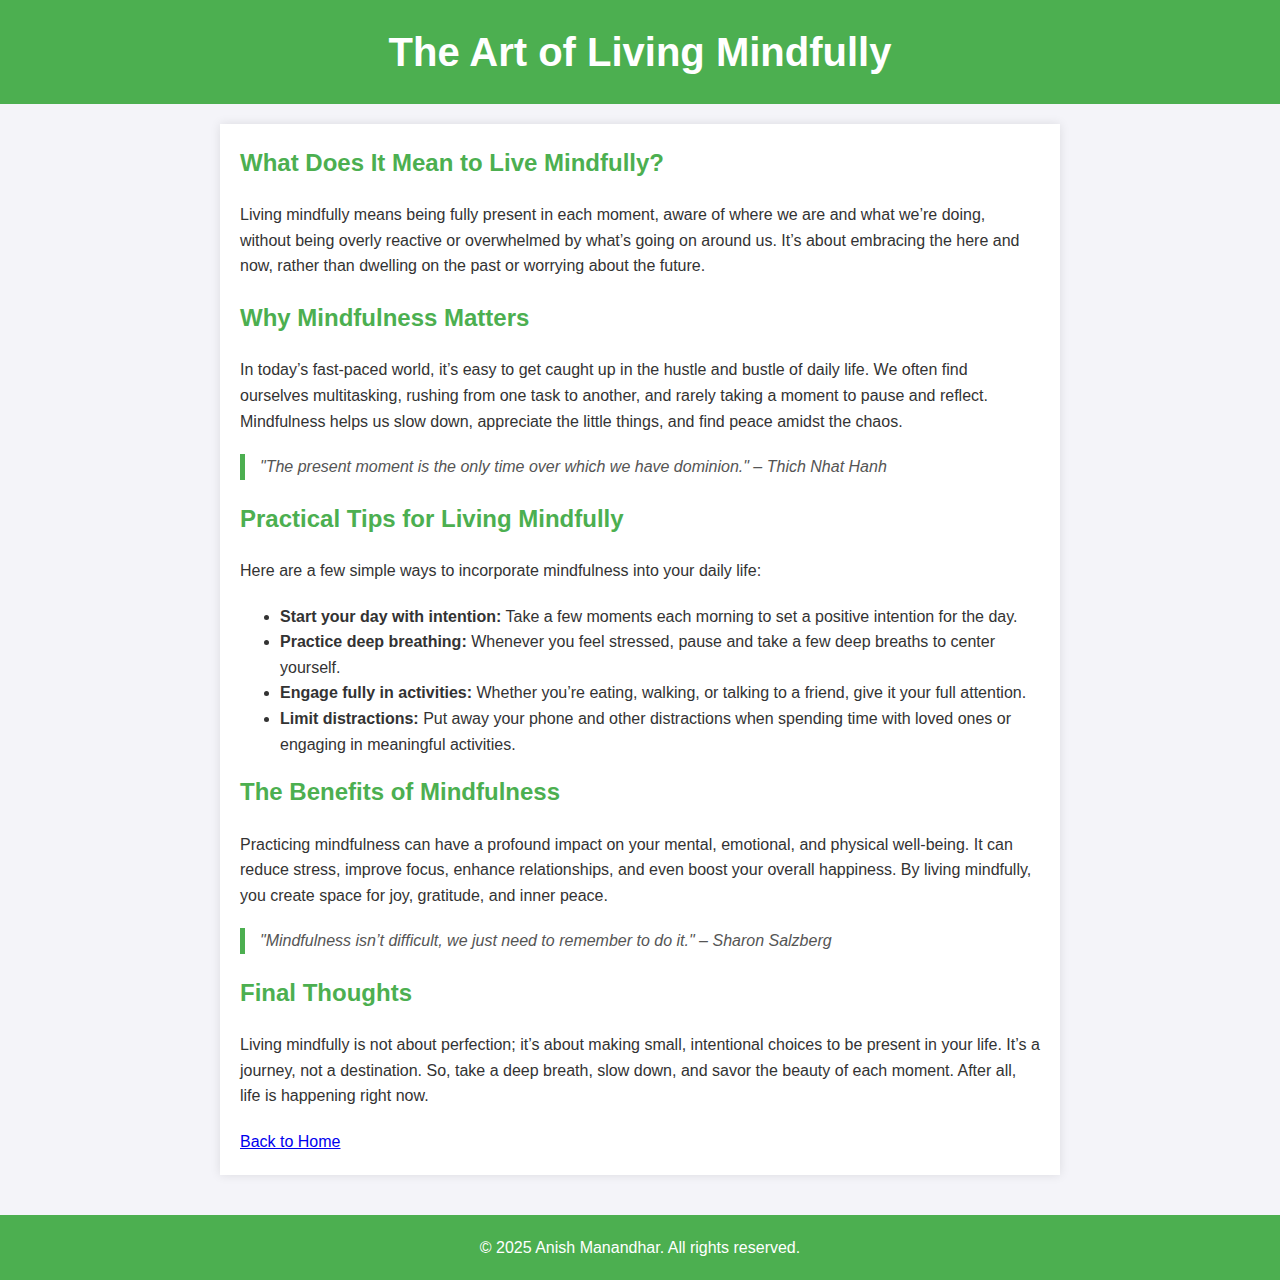
<file: htmlfromdeepseek.html>
<!DOCTYPE html>
<html lang="en">

<head>
    <meta charset="UTF-8">
    <meta name="viewport" content="width=device-width, initial-scale=1.0">
    <title>The Art of Living Mindfully</title>
    <style>
        body {
            font-family: 'Arial', sans-serif;
            margin: 0;
            padding: 0;
            background-color: #f4f4f9;
            color: #333;
            line-height: 1.6;
        }

        header {
            background-color: #4CAF50;
            color: white;
            padding: 20px 0;
            text-align: center;
        }

        header h1 {
            margin: 0;
            font-size: 2.5em;
        }

        .container {
            max-width: 800px;
            margin: 20px auto;
            padding: 20px;
            background-color: white;
            box-shadow: 0 0 10px rgba(0, 0, 0, 0.1);
        }

        h2 {
            color: #4CAF50;
            margin-top: 0;
        }

        p {
            margin-bottom: 20px;
        }

        blockquote {
            border-left: 5px solid #4CAF50;
            padding-left: 15px;
            color: #555;
            font-style: italic;
            margin: 20px 0;
        }

        footer {
            text-align: center;
            padding: 20px 0;
            background-color: #4CAF50;
            color: white;
            margin-top: 40px;
        }

        footer p {
            margin: 0;
        }
    </style>
</head>

<body>

    <header>
        <h1>The Art of Living Mindfully</h1>
    </header>

    <div class="container">
        <h2>What Does It Mean to Live Mindfully?</h2>
        <p>
            Living mindfully means being fully present in each moment, aware of where we are and what we’re doing,
            without being overly reactive or overwhelmed by what’s going on around us. It’s about embracing the here and
            now, rather than dwelling on the past or worrying about the future.
        </p>

        <h2>Why Mindfulness Matters</h2>
        <p>
            In today’s fast-paced world, it’s easy to get caught up in the hustle and bustle of daily life. We often
            find ourselves multitasking, rushing from one task to another, and rarely taking a moment to pause and
            reflect. Mindfulness helps us slow down, appreciate the little things, and find peace amidst the chaos.
        </p>

        <blockquote>
            "The present moment is the only time over which we have dominion." – Thich Nhat Hanh
        </blockquote>

        <h2>Practical Tips for Living Mindfully</h2>
        <p>
            Here are a few simple ways to incorporate mindfulness into your daily life:
        </p>
        <ul>
            <li><strong>Start your day with intention:</strong> Take a few moments each morning to set a positive
                intention for the day.</li>
            <li><strong>Practice deep breathing:</strong> Whenever you feel stressed, pause and take a few deep breaths
                to center yourself.</li>
            <li><strong>Engage fully in activities:</strong> Whether you’re eating, walking, or talking to a friend,
                give it your full attention.</li>
            <li><strong>Limit distractions:</strong> Put away your phone and other distractions when spending time with
                loved ones or engaging in meaningful activities.</li>
        </ul>

        <h2>The Benefits of Mindfulness</h2>
        <p>
            Practicing mindfulness can have a profound impact on your mental, emotional, and physical well-being. It can
            reduce stress, improve focus, enhance relationships, and even boost your overall happiness. By living
            mindfully, you create space for joy, gratitude, and inner peace.
        </p>

        <blockquote>
            "Mindfulness isn’t difficult, we just need to remember to do it." – Sharon Salzberg
        </blockquote>

        <h2>Final Thoughts</h2>
        <p>
            Living mindfully is not about perfection; it’s about making small, intentional choices to be present in your
            life. It’s a journey, not a destination. So, take a deep breath, slow down, and savor the beauty of each
            moment. After all, life is happening right now.
        </p>
        <!-- Back to Home Button -->
        <a href="index.html" class="home-button">Back to Home</a>
    </div>


    <footer>
        <p>&copy; 2025 Anish Manandhar. All rights reserved.</p>
    </footer>

</body>

</html>
</file>
<file: assets/css/main.css>
@import url(fontawesome-all.min.css);
@import url("https://fonts.googleapis.com/css?family=Merriweather:300,700,300italic,700italic|Source+Sans+Pro:900");

/*
	Massively by HTML5 UP
	html5up.net | @ajlkn
	Free for personal and commercial use under the CCA 3.0 license (html5up.net/license)
*/

html, body, div, span, applet, object,
iframe, h1, h2, h3, h4, h5, h6, p, blockquote,
pre, a, abbr, acronym, address, big, cite,
code, del, dfn, em, img, ins, kbd, q, s, samp,
small, strike, strong, sub, sup, tt, var, b,
u, i, center, dl, dt, dd, ol, ul, li, fieldset,
form, label, legend, table, caption, tbody,
tfoot, thead, tr, th, td, article, aside,
canvas, details, embed, figure, figcaption,
footer, header, hgroup, menu, nav, output, ruby,
section, summary, time, mark, audio, video {
	margin: 0;
	padding: 0;
	border: 0;
	font-size: 100%;
	font: inherit;
	vertical-align: baseline;}

article, aside, details, figcaption, figure,
footer, header, hgroup, menu, nav, section {
	display: block;}

body {
	line-height: 1;
}

ol, ul {
	list-style: none;
}

blockquote, q {
	quotes: none;
}

	blockquote:before, blockquote:after, q:before, q:after {
		content: '';
		content: none;
	}

table {
	border-collapse: collapse;
	border-spacing: 0;
}

body {
	-webkit-text-size-adjust: none;
}

mark {
	background-color: transparent;
	color: inherit;
}

input::-moz-focus-inner {
	border: 0;
	padding: 0;
}

input, select, textarea {
	-moz-appearance: none;
	-webkit-appearance: none;
	-ms-appearance: none;
	appearance: none;
}

/* Basic */

	@-ms-viewport {
		width: device-width;
	}

	body {
		-ms-overflow-style: scrollbar;
	}

	@media screen and (max-width: 480px) {

		html, body {
			min-width: 320px;
		}

	}

	html {
		box-sizing: border-box;
	}

	*, *:before, *:after {
		box-sizing: inherit;
	}

	body {
		background-color: #1e252d;
	}

		body.is-preload *, body.is-preload *:before, body.is-preload *:after {
			-moz-animation: none !important;
			-webkit-animation: none !important;
			-ms-animation: none !important;
			animation: none !important;
			-moz-transition: none !important;
			-webkit-transition: none !important;
			-ms-transition: none !important;
			transition: none !important;
		}

/* Type */

	html {
		font-size: 16pt;
	}

		@media screen and (max-width: 1680px) {

			html {
				font-size: 12pt;
			}

		}

		@media screen and (max-width: 1280px) {

			html {
				font-size: 11pt;
			}

		}

		@media screen and (max-width: 360px) {

			html {
				font-size: 10pt;
			}

		}

	body {
		color: #212931;
	}

	body, input, select, textarea {
		font-family: "Merriweather", Georgia, serif;
		font-weight: 300;
		font-size: 1rem;
		line-height: 2.375;
	}

	a {
		-moz-transition: color 0.2s ease-in-out, background-color 0.2s ease-in-out, border-color 0.2s ease-in-out, box-shadow 0.2s ease-in-out;
		-webkit-transition: color 0.2s ease-in-out, background-color 0.2s ease-in-out, border-color 0.2s ease-in-out, box-shadow 0.2s ease-in-out;
		-ms-transition: color 0.2s ease-in-out, background-color 0.2s ease-in-out, border-color 0.2s ease-in-out, box-shadow 0.2s ease-in-out;
		transition: color 0.2s ease-in-out, background-color 0.2s ease-in-out, border-color 0.2s ease-in-out, box-shadow 0.2s ease-in-out;
		border-bottom: dotted 1px;
		text-decoration: none;
	}

		a:hover {
			border-bottom-color: transparent;
		}

	strong, b {
		font-weight: 600;
	}

	em, i {
		font-style: italic;
	}

	p {
		text-align: justify;
		margin: 0 0 2rem 0;
	}

	h1, h2, h3, h4, h5, h6 {
		font-family: "Source Sans Pro", Helvetica, sans-serif;
		font-weight: 900;
		line-height: 1.5;
		letter-spacing: 0.075em;
		text-transform: uppercase;
		margin: 0 0 1rem 0;
	}

		h1 a, h2 a, h3 a, h4 a, h5 a, h6 a {
			border-bottom: 0;
			color: inherit;
			text-decoration: none;
		}

	h1 {
		font-size: 4rem;
		line-height: 1.1;
		margin: 0 0 2rem 0;
	}

	h2 {
		font-size: 1.75rem;
		line-height: 1.3;
		margin: 0 0 1.5rem 0;
	}

	h3 {
		font-size: 1.25rem;
		margin: 0 0 1.5rem 0;
	}

	h4 {
		font-size: 1rem;
	}

	h5 {
		font-size: 0.9rem;
	}

	h6 {
		font-size: 0.8rem;
	}

	sub {
		font-size: 0.8rem;
		position: relative;
		top: 0.5rem;
	}

	sup {
		font-size: 0.8rem;
		position: relative;
		top: -0.5rem;
	}

	blockquote {
		border-left: solid 4px;
		font-style: italic;
		margin: 0 0 2rem 0;
		padding: 0.5rem 0 0.5rem 2rem;
	}

	code {
		border: solid 2px;
		font-family: "Courier New", monospace;
		font-size: 0.9rem;
		margin: 0 0.25rem;
		padding: 0.25rem 0.65rem;
	}

	pre {
		-webkit-overflow-scrolling: touch;
		font-family: "Courier New", monospace;
		font-size: 0.9rem;
		margin: 0 0 2rem 0;
	}

		pre code {
			display: block;
			line-height: 1.75;
			padding: 1rem 1.5rem;
			overflow-x: auto;
		}

	hr {
		border: 0;
		border-bottom: solid 2px;
		margin: 3rem 0;
	}

		hr.major {
			margin: 5rem 0;
		}

	.align-left {
		text-align: left;
	}

	.align-center {
		text-align: center;
	}

	.align-right {
		text-align: right;
	}

	input, select, textarea {
		color: #212931;
	}

	a {
		color: #212931;
		border-bottom-color: rgba(33, 41, 49, 0.5);
	}

		a:hover {
			border-bottom-color: transparent;
			color: #18bfef !important;
		}

	strong, b {
		color: #212931;
	}

	h1, h2, h3, h4, h5, h6 {
		color: #212931;
	}

	blockquote {
		border-left-color: #eeeeee;
	}

	code {
		background: rgba(220, 220, 220, 0.25);
		border-color: #eeeeee;
	}

	hr {
		border-bottom-color: #eeeeee;
	}

/* Row */

	.row {
		display: flex;
		flex-wrap: wrap;
		box-sizing: border-box;
		align-items: stretch;
	}

		.row > * {
			box-sizing: border-box;
		}

		.row.gtr-uniform > * > :last-child {
			margin-bottom: 0;
		}

		.row.aln-left {
			justify-content: flex-start;
		}

		.row.aln-center {
			justify-content: center;
		}

		.row.aln-right {
			justify-content: flex-end;
		}

		.row.aln-top {
			align-items: flex-start;
		}

		.row.aln-middle {
			align-items: center;
		}

		.row.aln-bottom {
			align-items: flex-end;
		}

		.row > .imp {
			order: -1;
		}

		.row > .col-1 {
			width: 8.33333%;
		}

		.row > .off-1 {
			margin-left: 8.33333%;
		}

		.row > .col-2 {
			width: 16.66667%;
		}

		.row > .off-2 {
			margin-left: 16.66667%;
		}

		.row > .col-3 {
			width: 25%;
		}

		.row > .off-3 {
			margin-left: 25%;
		}

		.row > .col-4 {
			width: 33.33333%;
		}

		.row > .off-4 {
			margin-left: 33.33333%;
		}

		.row > .col-5 {
			width: 41.66667%;
		}

		.row > .off-5 {
			margin-left: 41.66667%;
		}

		.row > .col-6 {
			width: 50%;
		}

		.row > .off-6 {
			margin-left: 50%;
		}

		.row > .col-7 {
			width: 58.33333%;
		}

		.row > .off-7 {
			margin-left: 58.33333%;
		}

		.row > .col-8 {
			width: 66.66667%;
		}

		.row > .off-8 {
			margin-left: 66.66667%;
		}

		.row > .col-9 {
			width: 75%;
		}

		.row > .off-9 {
			margin-left: 75%;
		}

		.row > .col-10 {
			width: 83.33333%;
		}

		.row > .off-10 {
			margin-left: 83.33333%;
		}

		.row > .col-11 {
			width: 91.66667%;
		}

		.row > .off-11 {
			margin-left: 91.66667%;
		}

		.row > .col-12 {
			width: 100%;
		}

		.row > .off-12 {
			margin-left: 100%;
		}

		.row.gtr-0 {
			margin-top: 0;
			margin-left: 0rem;
		}

			.row.gtr-0 > * {
				padding: 0 0 0 0rem;
			}

			.row.gtr-0.gtr-uniform {
				margin-top: 0rem;
			}

				.row.gtr-0.gtr-uniform > * {
					padding-top: 0rem;
				}

		.row.gtr-25 {
			margin-top: 0;
			margin-left: -0.375rem;
		}

			.row.gtr-25 > * {
				padding: 0 0 0 0.375rem;
			}

			.row.gtr-25.gtr-uniform {
				margin-top: -0.375rem;
			}

				.row.gtr-25.gtr-uniform > * {
					padding-top: 0.375rem;
				}

		.row.gtr-50 {
			margin-top: 0;
			margin-left: -0.75rem;
		}

			.row.gtr-50 > * {
				padding: 0 0 0 0.75rem;
			}

			.row.gtr-50.gtr-uniform {
				margin-top: -0.75rem;
			}

				.row.gtr-50.gtr-uniform > * {
					padding-top: 0.75rem;
				}

		.row {
			margin-top: 0;
			margin-left: -1.5rem;
		}

			.row > * {
				padding: 0 0 0 1.5rem;
			}

			.row.gtr-uniform {
				margin-top: -1.5rem;
			}

				.row.gtr-uniform > * {
					padding-top: 1.5rem;
				}

		.row.gtr-150 {
			margin-top: 0;
			margin-left: -2.25rem;
		}

			.row.gtr-150 > * {
				padding: 0 0 0 2.25rem;
			}

			.row.gtr-150.gtr-uniform {
				margin-top: -2.25rem;
			}

				.row.gtr-150.gtr-uniform > * {
					padding-top: 2.25rem;
				}

		.row.gtr-200 {
			margin-top: 0;
			margin-left: -3rem;
		}

			.row.gtr-200 > * {
				padding: 0 0 0 3rem;
			}

			.row.gtr-200.gtr-uniform {
				margin-top: -3rem;
			}

				.row.gtr-200.gtr-uniform > * {
					padding-top: 3rem;
				}

		@media screen and (max-width: 1680px) {

			.row {
				display: flex;
				flex-wrap: wrap;
				box-sizing: border-box;
				align-items: stretch;
			}

				.row > * {
					box-sizing: border-box;
				}

				.row.gtr-uniform > * > :last-child {
					margin-bottom: 0;
				}

				.row.aln-left {
					justify-content: flex-start;
				}

				.row.aln-center {
					justify-content: center;
				}

				.row.aln-right {
					justify-content: flex-end;
				}

				.row.aln-top {
					align-items: flex-start;
				}

				.row.aln-middle {
					align-items: center;
				}

				.row.aln-bottom {
					align-items: flex-end;
				}

				.row > .imp-xlarge {
					order: -1;
				}

				.row > .col-1-xlarge {
					width: 8.33333%;
				}

				.row > .off-1-xlarge {
					margin-left: 8.33333%;
				}

				.row > .col-2-xlarge {
					width: 16.66667%;
				}

				.row > .off-2-xlarge {
					margin-left: 16.66667%;
				}

				.row > .col-3-xlarge {
					width: 25%;
				}

				.row > .off-3-xlarge {
					margin-left: 25%;
				}

				.row > .col-4-xlarge {
					width: 33.33333%;
				}

				.row > .off-4-xlarge {
					margin-left: 33.33333%;
				}

				.row > .col-5-xlarge {
					width: 41.66667%;
				}

				.row > .off-5-xlarge {
					margin-left: 41.66667%;
				}

				.row > .col-6-xlarge {
					width: 50%;
				}

				.row > .off-6-xlarge {
					margin-left: 50%;
				}

				.row > .col-7-xlarge {
					width: 58.33333%;
				}

				.row > .off-7-xlarge {
					margin-left: 58.33333%;
				}

				.row > .col-8-xlarge {
					width: 66.66667%;
				}

				.row > .off-8-xlarge {
					margin-left: 66.66667%;
				}

				.row > .col-9-xlarge {
					width: 75%;
				}

				.row > .off-9-xlarge {
					margin-left: 75%;
				}

				.row > .col-10-xlarge {
					width: 83.33333%;
				}

				.row > .off-10-xlarge {
					margin-left: 83.33333%;
				}

				.row > .col-11-xlarge {
					width: 91.66667%;
				}

				.row > .off-11-xlarge {
					margin-left: 91.66667%;
				}

				.row > .col-12-xlarge {
					width: 100%;
				}

				.row > .off-12-xlarge {
					margin-left: 100%;
				}

				.row.gtr-0 {
					margin-top: 0;
					margin-left: 0rem;
				}

					.row.gtr-0 > * {
						padding: 0 0 0 0rem;
					}

					.row.gtr-0.gtr-uniform {
						margin-top: 0rem;
					}

						.row.gtr-0.gtr-uniform > * {
							padding-top: 0rem;
						}

				.row.gtr-25 {
					margin-top: 0;
					margin-left: -0.375rem;
				}

					.row.gtr-25 > * {
						padding: 0 0 0 0.375rem;
					}

					.row.gtr-25.gtr-uniform {
						margin-top: -0.375rem;
					}

						.row.gtr-25.gtr-uniform > * {
							padding-top: 0.375rem;
						}

				.row.gtr-50 {
					margin-top: 0;
					margin-left: -0.75rem;
				}

					.row.gtr-50 > * {
						padding: 0 0 0 0.75rem;
					}

					.row.gtr-50.gtr-uniform {
						margin-top: -0.75rem;
					}

						.row.gtr-50.gtr-uniform > * {
							padding-top: 0.75rem;
						}

				.row {
					margin-top: 0;
					margin-left: -1.5rem;
				}

					.row > * {
						padding: 0 0 0 1.5rem;
					}

					.row.gtr-uniform {
						margin-top: -1.5rem;
					}

						.row.gtr-uniform > * {
							padding-top: 1.5rem;
						}

				.row.gtr-150 {
					margin-top: 0;
					margin-left: -2.25rem;
				}

					.row.gtr-150 > * {
						padding: 0 0 0 2.25rem;
					}

					.row.gtr-150.gtr-uniform {
						margin-top: -2.25rem;
					}

						.row.gtr-150.gtr-uniform > * {
							padding-top: 2.25rem;
						}

				.row.gtr-200 {
					margin-top: 0;
					margin-left: -3rem;
				}

					.row.gtr-200 > * {
						padding: 0 0 0 3rem;
					}

					.row.gtr-200.gtr-uniform {
						margin-top: -3rem;
					}

						.row.gtr-200.gtr-uniform > * {
							padding-top: 3rem;
						}

		}

		@media screen and (max-width: 1280px) {

			.row {
				display: flex;
				flex-wrap: wrap;
				box-sizing: border-box;
				align-items: stretch;
			}

				.row > * {
					box-sizing: border-box;
				}

				.row.gtr-uniform > * > :last-child {
					margin-bottom: 0;
				}

				.row.aln-left {
					justify-content: flex-start;
				}

				.row.aln-center {
					justify-content: center;
				}

				.row.aln-right {
					justify-content: flex-end;
				}

				.row.aln-top {
					align-items: flex-start;
				}

				.row.aln-middle {
					align-items: center;
				}

				.row.aln-bottom {
					align-items: flex-end;
				}

				.row > .imp-large {
					order: -1;
				}

				.row > .col-1-large {
					width: 8.33333%;
				}

				.row > .off-1-large {
					margin-left: 8.33333%;
				}

				.row > .col-2-large {
					width: 16.66667%;
				}

				.row > .off-2-large {
					margin-left: 16.66667%;
				}

				.row > .col-3-large {
					width: 25%;
				}

				.row > .off-3-large {
					margin-left: 25%;
				}

				.row > .col-4-large {
					width: 33.33333%;
				}

				.row > .off-4-large {
					margin-left: 33.33333%;
				}

				.row > .col-5-large {
					width: 41.66667%;
				}

				.row > .off-5-large {
					margin-left: 41.66667%;
				}

				.row > .col-6-large {
					width: 50%;
				}

				.row > .off-6-large {
					margin-left: 50%;
				}

				.row > .col-7-large {
					width: 58.33333%;
				}

				.row > .off-7-large {
					margin-left: 58.33333%;
				}

				.row > .col-8-large {
					width: 66.66667%;
				}

				.row > .off-8-large {
					margin-left: 66.66667%;
				}

				.row > .col-9-large {
					width: 75%;
				}

				.row > .off-9-large {
					margin-left: 75%;
				}

				.row > .col-10-large {
					width: 83.33333%;
				}

				.row > .off-10-large {
					margin-left: 83.33333%;
				}

				.row > .col-11-large {
					width: 91.66667%;
				}

				.row > .off-11-large {
					margin-left: 91.66667%;
				}

				.row > .col-12-large {
					width: 100%;
				}

				.row > .off-12-large {
					margin-left: 100%;
				}

				.row.gtr-0 {
					margin-top: 0;
					margin-left: 0rem;
				}

					.row.gtr-0 > * {
						padding: 0 0 0 0rem;
					}

					.row.gtr-0.gtr-uniform {
						margin-top: 0rem;
					}

						.row.gtr-0.gtr-uniform > * {
							padding-top: 0rem;
						}

				.row.gtr-25 {
					margin-top: 0;
					margin-left: -0.375rem;
				}

					.row.gtr-25 > * {
						padding: 0 0 0 0.375rem;
					}

					.row.gtr-25.gtr-uniform {
						margin-top: -0.375rem;
					}

						.row.gtr-25.gtr-uniform > * {
							padding-top: 0.375rem;
						}

				.row.gtr-50 {
					margin-top: 0;
					margin-left: -0.75rem;
				}

					.row.gtr-50 > * {
						padding: 0 0 0 0.75rem;
					}

					.row.gtr-50.gtr-uniform {
						margin-top: -0.75rem;
					}

						.row.gtr-50.gtr-uniform > * {
							padding-top: 0.75rem;
						}

				.row {
					margin-top: 0;
					margin-left: -1.5rem;
				}

					.row > * {
						padding: 0 0 0 1.5rem;
					}

					.row.gtr-uniform {
						margin-top: -1.5rem;
					}

						.row.gtr-uniform > * {
							padding-top: 1.5rem;
						}

				.row.gtr-150 {
					margin-top: 0;
					margin-left: -2.25rem;
				}

					.row.gtr-150 > * {
						padding: 0 0 0 2.25rem;
					}

					.row.gtr-150.gtr-uniform {
						margin-top: -2.25rem;
					}

						.row.gtr-150.gtr-uniform > * {
							padding-top: 2.25rem;
						}

				.row.gtr-200 {
					margin-top: 0;
					margin-left: -3rem;
				}

					.row.gtr-200 > * {
						padding: 0 0 0 3rem;
					}

					.row.gtr-200.gtr-uniform {
						margin-top: -3rem;
					}

						.row.gtr-200.gtr-uniform > * {
							padding-top: 3rem;
						}

		}

		@media screen and (max-width: 980px) {

			.row {
				display: flex;
				flex-wrap: wrap;
				box-sizing: border-box;
				align-items: stretch;
			}

				.row > * {
					box-sizing: border-box;
				}

				.row.gtr-uniform > * > :last-child {
					margin-bottom: 0;
				}

				.row.aln-left {
					justify-content: flex-start;
				}

				.row.aln-center {
					justify-content: center;
				}

				.row.aln-right {
					justify-content: flex-end;
				}

				.row.aln-top {
					align-items: flex-start;
				}

				.row.aln-middle {
					align-items: center;
				}

				.row.aln-bottom {
					align-items: flex-end;
				}

				.row > .imp-medium {
					order: -1;
				}

				.row > .col-1-medium {
					width: 8.33333%;
				}

				.row > .off-1-medium {
					margin-left: 8.33333%;
				}

				.row > .col-2-medium {
					width: 16.66667%;
				}

				.row > .off-2-medium {
					margin-left: 16.66667%;
				}

				.row > .col-3-medium {
					width: 25%;
				}

				.row > .off-3-medium {
					margin-left: 25%;
				}

				.row > .col-4-medium {
					width: 33.33333%;
				}

				.row > .off-4-medium {
					margin-left: 33.33333%;
				}

				.row > .col-5-medium {
					width: 41.66667%;
				}

				.row > .off-5-medium {
					margin-left: 41.66667%;
				}

				.row > .col-6-medium {
					width: 50%;
				}

				.row > .off-6-medium {
					margin-left: 50%;
				}

				.row > .col-7-medium {
					width: 58.33333%;
				}

				.row > .off-7-medium {
					margin-left: 58.33333%;
				}

				.row > .col-8-medium {
					width: 66.66667%;
				}

				.row > .off-8-medium {
					margin-left: 66.66667%;
				}

				.row > .col-9-medium {
					width: 75%;
				}

				.row > .off-9-medium {
					margin-left: 75%;
				}

				.row > .col-10-medium {
					width: 83.33333%;
				}

				.row > .off-10-medium {
					margin-left: 83.33333%;
				}

				.row > .col-11-medium {
					width: 91.66667%;
				}

				.row > .off-11-medium {
					margin-left: 91.66667%;
				}

				.row > .col-12-medium {
					width: 100%;
				}

				.row > .off-12-medium {
					margin-left: 100%;
				}

				.row.gtr-0 {
					margin-top: 0;
					margin-left: 0rem;
				}

					.row.gtr-0 > * {
						padding: 0 0 0 0rem;
					}

					.row.gtr-0.gtr-uniform {
						margin-top: 0rem;
					}

						.row.gtr-0.gtr-uniform > * {
							padding-top: 0rem;
						}

				.row.gtr-25 {
					margin-top: 0;
					margin-left: -0.375rem;
				}

					.row.gtr-25 > * {
						padding: 0 0 0 0.375rem;
					}

					.row.gtr-25.gtr-uniform {
						margin-top: -0.375rem;
					}

						.row.gtr-25.gtr-uniform > * {
							padding-top: 0.375rem;
						}

				.row.gtr-50 {
					margin-top: 0;
					margin-left: -0.75rem;
				}

					.row.gtr-50 > * {
						padding: 0 0 0 0.75rem;
					}

					.row.gtr-50.gtr-uniform {
						margin-top: -0.75rem;
					}

						.row.gtr-50.gtr-uniform > * {
							padding-top: 0.75rem;
						}

				.row {
					margin-top: 0;
					margin-left: -1.5rem;
				}

					.row > * {
						padding: 0 0 0 1.5rem;
					}

					.row.gtr-uniform {
						margin-top: -1.5rem;
					}

						.row.gtr-uniform > * {
							padding-top: 1.5rem;
						}

				.row.gtr-150 {
					margin-top: 0;
					margin-left: -2.25rem;
				}

					.row.gtr-150 > * {
						padding: 0 0 0 2.25rem;
					}

					.row.gtr-150.gtr-uniform {
						margin-top: -2.25rem;
					}

						.row.gtr-150.gtr-uniform > * {
							padding-top: 2.25rem;
						}

				.row.gtr-200 {
					margin-top: 0;
					margin-left: -3rem;
				}

					.row.gtr-200 > * {
						padding: 0 0 0 3rem;
					}

					.row.gtr-200.gtr-uniform {
						margin-top: -3rem;
					}

						.row.gtr-200.gtr-uniform > * {
							padding-top: 3rem;
						}

		}

		@media screen and (max-width: 736px) {

			.row {
				display: flex;
				flex-wrap: wrap;
				box-sizing: border-box;
				align-items: stretch;
			}

				.row > * {
					box-sizing: border-box;
				}

				.row.gtr-uniform > * > :last-child {
					margin-bottom: 0;
				}

				.row.aln-left {
					justify-content: flex-start;
				}

				.row.aln-center {
					justify-content: center;
				}

				.row.aln-right {
					justify-content: flex-end;
				}

				.row.aln-top {
					align-items: flex-start;
				}

				.row.aln-middle {
					align-items: center;
				}

				.row.aln-bottom {
					align-items: flex-end;
				}

				.row > .imp-small {
					order: -1;
				}

				.row > .col-1-small {
					width: 8.33333%;
				}

				.row > .off-1-small {
					margin-left: 8.33333%;
				}

				.row > .col-2-small {
					width: 16.66667%;
				}

				.row > .off-2-small {
					margin-left: 16.66667%;
				}

				.row > .col-3-small {
					width: 25%;
				}

				.row > .off-3-small {
					margin-left: 25%;
				}

				.row > .col-4-small {
					width: 33.33333%;
				}

				.row > .off-4-small {
					margin-left: 33.33333%;
				}

				.row > .col-5-small {
					width: 41.66667%;
				}

				.row > .off-5-small {
					margin-left: 41.66667%;
				}

				.row > .col-6-small {
					width: 50%;
				}

				.row > .off-6-small {
					margin-left: 50%;
				}

				.row > .col-7-small {
					width: 58.33333%;
				}

				.row > .off-7-small {
					margin-left: 58.33333%;
				}

				.row > .col-8-small {
					width: 66.66667%;
				}

				.row > .off-8-small {
					margin-left: 66.66667%;
				}

				.row > .col-9-small {
					width: 75%;
				}

				.row > .off-9-small {
					margin-left: 75%;
				}

				.row > .col-10-small {
					width: 83.33333%;
				}

				.row > .off-10-small {
					margin-left: 83.33333%;
				}

				.row > .col-11-small {
					width: 91.66667%;
				}

				.row > .off-11-small {
					margin-left: 91.66667%;
				}

				.row > .col-12-small {
					width: 100%;
				}

				.row > .off-12-small {
					margin-left: 100%;
				}

				.row.gtr-0 {
					margin-top: 0;
					margin-left: 0rem;
				}

					.row.gtr-0 > * {
						padding: 0 0 0 0rem;
					}

					.row.gtr-0.gtr-uniform {
						margin-top: 0rem;
					}

						.row.gtr-0.gtr-uniform > * {
							padding-top: 0rem;
						}

				.row.gtr-25 {
					margin-top: 0;
					margin-left: -0.375rem;
				}

					.row.gtr-25 > * {
						padding: 0 0 0 0.375rem;
					}

					.row.gtr-25.gtr-uniform {
						margin-top: -0.375rem;
					}

						.row.gtr-25.gtr-uniform > * {
							padding-top: 0.375rem;
						}

				.row.gtr-50 {
					margin-top: 0;
					margin-left: -0.75rem;
				}

					.row.gtr-50 > * {
						padding: 0 0 0 0.75rem;
					}

					.row.gtr-50.gtr-uniform {
						margin-top: -0.75rem;
					}

						.row.gtr-50.gtr-uniform > * {
							padding-top: 0.75rem;
						}

				.row {
					margin-top: 0;
					margin-left: -1.5rem;
				}

					.row > * {
						padding: 0 0 0 1.5rem;
					}

					.row.gtr-uniform {
						margin-top: -1.5rem;
					}

						.row.gtr-uniform > * {
							padding-top: 1.5rem;
						}

				.row.gtr-150 {
					margin-top: 0;
					margin-left: -2.25rem;
				}

					.row.gtr-150 > * {
						padding: 0 0 0 2.25rem;
					}

					.row.gtr-150.gtr-uniform {
						margin-top: -2.25rem;
					}

						.row.gtr-150.gtr-uniform > * {
							padding-top: 2.25rem;
						}

				.row.gtr-200 {
					margin-top: 0;
					margin-left: -3rem;
				}

					.row.gtr-200 > * {
						padding: 0 0 0 3rem;
					}

					.row.gtr-200.gtr-uniform {
						margin-top: -3rem;
					}

						.row.gtr-200.gtr-uniform > * {
							padding-top: 3rem;
						}

		}

		@media screen and (max-width: 480px) {

			.row {
				display: flex;
				flex-wrap: wrap;
				box-sizing: border-box;
				align-items: stretch;
			}

				.row > * {
					box-sizing: border-box;
				}

				.row.gtr-uniform > * > :last-child {
					margin-bottom: 0;
				}

				.row.aln-left {
					justify-content: flex-start;
				}

				.row.aln-center {
					justify-content: center;
				}

				.row.aln-right {
					justify-content: flex-end;
				}

				.row.aln-top {
					align-items: flex-start;
				}

				.row.aln-middle {
					align-items: center;
				}

				.row.aln-bottom {
					align-items: flex-end;
				}

				.row > .imp-xsmall {
					order: -1;
				}

				.row > .col-1-xsmall {
					width: 8.33333%;
				}

				.row > .off-1-xsmall {
					margin-left: 8.33333%;
				}

				.row > .col-2-xsmall {
					width: 16.66667%;
				}

				.row > .off-2-xsmall {
					margin-left: 16.66667%;
				}

				.row > .col-3-xsmall {
					width: 25%;
				}

				.row > .off-3-xsmall {
					margin-left: 25%;
				}

				.row > .col-4-xsmall {
					width: 33.33333%;
				}

				.row > .off-4-xsmall {
					margin-left: 33.33333%;
				}

				.row > .col-5-xsmall {
					width: 41.66667%;
				}

				.row > .off-5-xsmall {
					margin-left: 41.66667%;
				}

				.row > .col-6-xsmall {
					width: 50%;
				}

				.row > .off-6-xsmall {
					margin-left: 50%;
				}

				.row > .col-7-xsmall {
					width: 58.33333%;
				}

				.row > .off-7-xsmall {
					margin-left: 58.33333%;
				}

				.row > .col-8-xsmall {
					width: 66.66667%;
				}

				.row > .off-8-xsmall {
					margin-left: 66.66667%;
				}

				.row > .col-9-xsmall {
					width: 75%;
				}

				.row > .off-9-xsmall {
					margin-left: 75%;
				}

				.row > .col-10-xsmall {
					width: 83.33333%;
				}

				.row > .off-10-xsmall {
					margin-left: 83.33333%;
				}

				.row > .col-11-xsmall {
					width: 91.66667%;
				}

				.row > .off-11-xsmall {
					margin-left: 91.66667%;
				}

				.row > .col-12-xsmall {
					width: 100%;
				}

				.row > .off-12-xsmall {
					margin-left: 100%;
				}

				.row.gtr-0 {
					margin-top: 0;
					margin-left: 0rem;
				}

					.row.gtr-0 > * {
						padding: 0 0 0 0rem;
					}

					.row.gtr-0.gtr-uniform {
						margin-top: 0rem;
					}

						.row.gtr-0.gtr-uniform > * {
							padding-top: 0rem;
						}

				.row.gtr-25 {
					margin-top: 0;
					margin-left: -0.375rem;
				}

					.row.gtr-25 > * {
						padding: 0 0 0 0.375rem;
					}

					.row.gtr-25.gtr-uniform {
						margin-top: -0.375rem;
					}

						.row.gtr-25.gtr-uniform > * {
							padding-top: 0.375rem;
						}

				.row.gtr-50 {
					margin-top: 0;
					margin-left: -0.75rem;
				}

					.row.gtr-50 > * {
						padding: 0 0 0 0.75rem;
					}

					.row.gtr-50.gtr-uniform {
						margin-top: -0.75rem;
					}

						.row.gtr-50.gtr-uniform > * {
							padding-top: 0.75rem;
						}

				.row {
					margin-top: 0;
					margin-left: -1.5rem;
				}

					.row > * {
						padding: 0 0 0 1.5rem;
					}

					.row.gtr-uniform {
						margin-top: -1.5rem;
					}

						.row.gtr-uniform > * {
							padding-top: 1.5rem;
						}

				.row.gtr-150 {
					margin-top: 0;
					margin-left: -2.25rem;
				}

					.row.gtr-150 > * {
						padding: 0 0 0 2.25rem;
					}

					.row.gtr-150.gtr-uniform {
						margin-top: -2.25rem;
					}

						.row.gtr-150.gtr-uniform > * {
							padding-top: 2.25rem;
						}

				.row.gtr-200 {
					margin-top: 0;
					margin-left: -3rem;
				}

					.row.gtr-200 > * {
						padding: 0 0 0 3rem;
					}

					.row.gtr-200.gtr-uniform {
						margin-top: -3rem;
					}

						.row.gtr-200.gtr-uniform > * {
							padding-top: 3rem;
						}

		}

		@media screen and (max-width: 360px) {

			.row {
				display: flex;
				flex-wrap: wrap;
				box-sizing: border-box;
				align-items: stretch;
			}

				.row > * {
					box-sizing: border-box;
				}

				.row.gtr-uniform > * > :last-child {
					margin-bottom: 0;
				}

				.row.aln-left {
					justify-content: flex-start;
				}

				.row.aln-center {
					justify-content: center;
				}

				.row.aln-right {
					justify-content: flex-end;
				}

				.row.aln-top {
					align-items: flex-start;
				}

				.row.aln-middle {
					align-items: center;
				}

				.row.aln-bottom {
					align-items: flex-end;
				}

				.row > .imp-xxsmall {
					order: -1;
				}

				.row > .col-1-xxsmall {
					width: 8.33333%;
				}

				.row > .off-1-xxsmall {
					margin-left: 8.33333%;
				}

				.row > .col-2-xxsmall {
					width: 16.66667%;
				}

				.row > .off-2-xxsmall {
					margin-left: 16.66667%;
				}

				.row > .col-3-xxsmall {
					width: 25%;
				}

				.row > .off-3-xxsmall {
					margin-left: 25%;
				}

				.row > .col-4-xxsmall {
					width: 33.33333%;
				}

				.row > .off-4-xxsmall {
					margin-left: 33.33333%;
				}

				.row > .col-5-xxsmall {
					width: 41.66667%;
				}

				.row > .off-5-xxsmall {
					margin-left: 41.66667%;
				}

				.row > .col-6-xxsmall {
					width: 50%;
				}

				.row > .off-6-xxsmall {
					margin-left: 50%;
				}

				.row > .col-7-xxsmall {
					width: 58.33333%;
				}

				.row > .off-7-xxsmall {
					margin-left: 58.33333%;
				}

				.row > .col-8-xxsmall {
					width: 66.66667%;
				}

				.row > .off-8-xxsmall {
					margin-left: 66.66667%;
				}

				.row > .col-9-xxsmall {
					width: 75%;
				}

				.row > .off-9-xxsmall {
					margin-left: 75%;
				}

				.row > .col-10-xxsmall {
					width: 83.33333%;
				}

				.row > .off-10-xxsmall {
					margin-left: 83.33333%;
				}

				.row > .col-11-xxsmall {
					width: 91.66667%;
				}

				.row > .off-11-xxsmall {
					margin-left: 91.66667%;
				}

				.row > .col-12-xxsmall {
					width: 100%;
				}

				.row > .off-12-xxsmall {
					margin-left: 100%;
				}

				.row.gtr-0 {
					margin-top: 0;
					margin-left: 0rem;
				}

					.row.gtr-0 > * {
						padding: 0 0 0 0rem;
					}

					.row.gtr-0.gtr-uniform {
						margin-top: 0rem;
					}

						.row.gtr-0.gtr-uniform > * {
							padding-top: 0rem;
						}

				.row.gtr-25 {
					margin-top: 0;
					margin-left: -0.375rem;
				}

					.row.gtr-25 > * {
						padding: 0 0 0 0.375rem;
					}

					.row.gtr-25.gtr-uniform {
						margin-top: -0.375rem;
					}

						.row.gtr-25.gtr-uniform > * {
							padding-top: 0.375rem;
						}

				.row.gtr-50 {
					margin-top: 0;
					margin-left: -0.75rem;
				}

					.row.gtr-50 > * {
						padding: 0 0 0 0.75rem;
					}

					.row.gtr-50.gtr-uniform {
						margin-top: -0.75rem;
					}

						.row.gtr-50.gtr-uniform > * {
							padding-top: 0.75rem;
						}

				.row {
					margin-top: 0;
					margin-left: -1.5rem;
				}

					.row > * {
						padding: 0 0 0 1.5rem;
					}

					.row.gtr-uniform {
						margin-top: -1.5rem;
					}

						.row.gtr-uniform > * {
							padding-top: 1.5rem;
						}

				.row.gtr-150 {
					margin-top: 0;
					margin-left: -2.25rem;
				}

					.row.gtr-150 > * {
						padding: 0 0 0 2.25rem;
					}

					.row.gtr-150.gtr-uniform {
						margin-top: -2.25rem;
					}

						.row.gtr-150.gtr-uniform > * {
							padding-top: 2.25rem;
						}

				.row.gtr-200 {
					margin-top: 0;
					margin-left: -3rem;
				}

					.row.gtr-200 > * {
						padding: 0 0 0 3rem;
					}

					.row.gtr-200.gtr-uniform {
						margin-top: -3rem;
					}

						.row.gtr-200.gtr-uniform > * {
							padding-top: 3rem;
						}

		}

/* Box */

	.box {
		border: solid 2px;
		margin-bottom: 2rem;
		padding: 1.5rem;
	}

		.box > :last-child,
		.box > :last-child > :last-child,
		.box > :last-child > :last-child > :last-child {
			margin-bottom: 0;
		}

		.box.alt {
			border: 0;
			border-radius: 0;
			padding: 0;
		}

	.box {
		border-color: #eeeeee;
	}

/* Button */

	input[type="submit"],
	input[type="reset"],
	input[type="button"],
	button,
	.button {
		-moz-appearance: none;
		-webkit-appearance: none;
		-ms-appearance: none;
		appearance: none;
		-moz-transition: background-color 0.2s ease-in-out, box-shadow 0.2s ease-in-out, color 0.2s ease-in-out;
		-webkit-transition: background-color 0.2s ease-in-out, box-shadow 0.2s ease-in-out, color 0.2s ease-in-out;
		-ms-transition: background-color 0.2s ease-in-out, box-shadow 0.2s ease-in-out, color 0.2s ease-in-out;
		transition: background-color 0.2s ease-in-out, box-shadow 0.2s ease-in-out, color 0.2s ease-in-out;
		border: 0;
		border-radius: 0;
		cursor: pointer;
		display: inline-block;
		font-family: "Source Sans Pro", Helvetica, sans-serif;
		font-size: 0.8rem;
		font-weight: 900;
		letter-spacing: 0.075em;
		height: 3rem;
		line-height: 3rem;
		padding: 0 2rem;
		text-align: center;
		text-decoration: none;
		text-transform: uppercase;
		white-space: nowrap;
	}

		input[type="submit"].icon:before,
		input[type="reset"].icon:before,
		input[type="button"].icon:before,
		button.icon:before,
		.button.icon:before {
			margin-right: 0.5rem;
		}

		input[type="submit"].icon.solo,
		input[type="reset"].icon.solo,
		input[type="button"].icon.solo,
		button.icon.solo,
		.button.icon.solo {
			position: relative;
			width: 4rem;
			height: 4rem;
			line-height: 4rem;
			border-radius: 4rem;
			text-indent: 4rem;
			overflow: hidden;
			padding: 0;
			white-space: nowrap;
		}

			input[type="submit"].icon.solo:before,
			input[type="reset"].icon.solo:before,
			input[type="button"].icon.solo:before,
			button.icon.solo:before,
			.button.icon.solo:before {
				position: absolute;
				display: block;
				top: 0;
				left: 0;
				width: inherit;
				height: inherit;
				line-height: inherit;
				font-size: 1.25rem;
				margin-right: 0;
				text-align: center;
				text-indent: 0;
			}

		input[type="submit"].fit,
		input[type="reset"].fit,
		input[type="button"].fit,
		button.fit,
		.button.fit {
			width: 100%;
		}

		input[type="submit"].small,
		input[type="reset"].small,
		input[type="button"].small,
		button.small,
		.button.small {
			font-size: 0.7rem;
			height: 2.5rem;
			line-height: 2.5rem;
			padding: 0 1.5rem;
		}

		input[type="submit"].large,
		input[type="reset"].large,
		input[type="button"].large,
		button.large,
		.button.large {
			font-size: 0.9rem;
			height: 3.5rem;
			line-height: 3.5rem;
			padding: 0 2.75rem;
		}

		@media screen and (max-width: 980px) {

			input[type="submit"],
			input[type="reset"],
			input[type="button"],
			button,
			.button {
				font-size: 0.9rem;
				height: 3.25rem;
				line-height: 3.25rem;
			}

				input[type="submit"].large,
				input[type="reset"].large,
				input[type="button"].large,
				button.large,
				.button.large {
					font-size: 1rem;
					height: 3.75rem;
					line-height: 3.75rem;
				}

		}

		input[type="submit"].disabled, input[type="submit"]:disabled,
		input[type="reset"].disabled,
		input[type="reset"]:disabled,
		input[type="button"].disabled,
		input[type="button"]:disabled,
		button.disabled,
		button:disabled,
		.button.disabled,
		.button:disabled {
			pointer-events: none;
			opacity: 0.25;
		}

	input[type="submit"],
	input[type="reset"],
	input[type="button"],
	button,
	.button {
		background-color: transparent;
		box-shadow: inset 0 0 0 2px #212931;
		color: #212931 !important;
	}

		input[type="submit"]:hover,
		input[type="reset"]:hover,
		input[type="button"]:hover,
		button:hover,
		.button:hover {
			box-shadow: inset 0 0 0 2px #18bfef;
			color: #18bfef !important;
		}

		input[type="submit"].primary,
		input[type="reset"].primary,
		input[type="button"].primary,
		button.primary,
		.button.primary {
			background-color: #212931;
			box-shadow: none;
			color: #ffffff !important;
		}

			input[type="submit"].primary:hover,
			input[type="reset"].primary:hover,
			input[type="button"].primary:hover,
			button.primary:hover,
			.button.primary:hover {
				background-color: #18bfef;
			}

/* Form */

	form {
		margin: 0 0 2rem 0;
	}

		form > :last-child {
			margin-bottom: 0;
		}

		form > .fields {
			display: -moz-flex;
			display: -webkit-flex;
			display: -ms-flex;
			display: flex;
			-moz-flex-wrap: wrap;
			-webkit-flex-wrap: wrap;
			-ms-flex-wrap: wrap;
			flex-wrap: wrap;
			width: calc(100% + 3rem);
			margin: -1.5rem 0 2rem -1.5rem;
		}

			form > .fields > .field {
				-moz-flex-grow: 0;
				-webkit-flex-grow: 0;
				-ms-flex-grow: 0;
				flex-grow: 0;
				-moz-flex-shrink: 0;
				-webkit-flex-shrink: 0;
				-ms-flex-shrink: 0;
				flex-shrink: 0;
				padding: 1.5rem 0 0 1.5rem;
				width: calc(100% - 1.5rem);
			}

				form > .fields > .field.half {
					width: calc(50% - 0.75rem);
				}

				form > .fields > .field.third {
					width: calc(100%/3 - 0.5rem);
				}

				form > .fields > .field.quarter {
					width: calc(25% - 0.375rem);
				}

		@media screen and (max-width: 480px) {

			form > .fields {
				width: calc(100% + 3rem);
				margin: -1.5rem 0 2rem -1.5rem;
			}

				form > .fields > .field {
					padding: 1.5rem 0 0 1.5rem;
					width: calc(100% - 1.5rem);
				}

					form > .fields > .field.half {
						width: calc(100% - 1.5rem);
					}

					form > .fields > .field.third {
						width: calc(100% - 1.5rem);
					}

					form > .fields > .field.quarter {
						width: calc(100% - 1.5rem);
					}

		}

	label {
		display: block;
		font-family: "Source Sans Pro", Helvetica, sans-serif;
		font-weight: 900;
		line-height: 1.5;
		letter-spacing: 0.075em;
		font-size: 0.8rem;
		text-transform: uppercase;
		margin: 0 0 0.75rem 0;
	}

		@media screen and (max-width: 980px) {

			label {
				font-size: 0.9rem;
			}

		}

	input[type="text"],
	input[type="password"],
	input[type="email"],
	select,
	textarea {
		-moz-appearance: none;
		-webkit-appearance: none;
		-ms-appearance: none;
		appearance: none;
		background: transparent;
		border-radius: 0;
		border: solid 2px;
		color: inherit;
		display: block;
		outline: 0;
		padding: 0 1rem;
		text-decoration: none;
		width: 100%;
	}

		input[type="text"]:invalid,
		input[type="password"]:invalid,
		input[type="email"]:invalid,
		select:invalid,
		textarea:invalid {
			box-shadow: none;
		}

	select {
		background-size: 1.25rem;
		background-repeat: no-repeat;
		background-position: calc(100% - 1rem) center;
		height: 3rem;
		padding-right: 3rem;
		text-overflow: ellipsis;
	}

		select:focus::-ms-value {
			background-color: transparent;
		}

		select::-ms-expand {
			display: none;
		}

	input[type="text"],
	input[type="password"],
	input[type="email"],
	select {
		height: 3rem;
	}

	textarea {
		padding: 0.75rem 1rem;
	}

	input[type="checkbox"],
	input[type="radio"] {
		-moz-appearance: none;
		-webkit-appearance: none;
		-ms-appearance: none;
		appearance: none;
		display: block;
		float: left;
		margin-right: -2rem;
		opacity: 0;
		width: 1rem;
		z-index: -1;
	}

		input[type="checkbox"] + label,
		input[type="radio"] + label {
			text-decoration: none;
			cursor: pointer;
			display: inline-block;
			font-size: 1rem;
			letter-spacing: 0;
			font-family: "Merriweather", Georgia, serif;
			text-transform: none;
			font-weight: 300;
			padding-left: 2.8rem;
			padding-right: 1rem;
			position: relative;
		}

			input[type="checkbox"] + label:before,
			input[type="radio"] + label:before {
				-moz-osx-font-smoothing: grayscale;
				-webkit-font-smoothing: antialiased;
				display: inline-block;
				font-style: normal;
				font-variant: normal;
				text-rendering: auto;
				line-height: 1;
				text-transform: none !important;
				font-family: 'Font Awesome 5 Free';
				font-weight: 900;
			}

			input[type="checkbox"] + label:before,
			input[type="radio"] + label:before {
				border-radius: 0;
				border: solid 2px;
				content: '';
				display: inline-block;
				font-size: 0.8rem;
				height: 1.8rem;
				left: 0;
				line-height: 1.65rem;
				position: absolute;
				text-align: center;
				top: -0.125rem;
				width: 1.8rem;
			}

		input[type="checkbox"]:checked + label:before,
		input[type="radio"]:checked + label:before {
			content: '\f00c';
		}

	input[type="checkbox"] + label:before {
		border-radius: 0;
	}

	input[type="radio"] + label:before {
		border-radius: 100%;
	}

	::-webkit-input-placeholder {
		opacity: 1.0;
	}

	:-moz-placeholder {
		opacity: 1.0;
	}

	::-moz-placeholder {
		opacity: 1.0;
	}

	:-ms-input-placeholder {
		opacity: 1.0;
	}

	label {
		color: #212931;
	}

	input[type="text"],
	input[type="password"],
	input[type="email"],
	select,
	textarea {
		border-color: #eeeeee;
	}

		input[type="text"]:focus,
		input[type="password"]:focus,
		input[type="email"]:focus,
		select:focus,
		textarea:focus {
			border-color: #18bfef;
		}

	select {
		background-image: url("data:image/svg+xml;charset=utf8,%3Csvg xmlns='http://www.w3.org/2000/svg' width='40' height='40' preserveAspectRatio='none' viewBox='0 0 40 40'%3E%3Cpath d='M9.4,12.3l10.4,10.4l10.4-10.4c0.2-0.2,0.5-0.4,0.9-0.4c0.3,0,0.6,0.1,0.9,0.4l3.3,3.3c0.2,0.2,0.4,0.5,0.4,0.9 c0,0.4-0.1,0.6-0.4,0.9L20.7,31.9c-0.2,0.2-0.5,0.4-0.9,0.4c-0.3,0-0.6-0.1-0.9-0.4L4.3,17.3c-0.2-0.2-0.4-0.5-0.4-0.9 c0-0.4,0.1-0.6,0.4-0.9l3.3-3.3c0.2-0.2,0.5-0.4,0.9-0.4S9.1,12.1,9.4,12.3z' fill='%23eeeeee' /%3E%3C/svg%3E");
	}

		select option {
			background-color: #ffffff;
			color: #212931;
		}

	.select-wrapper:before {
		color: #eeeeee;
	}

	input[type="checkbox"] + label,
	input[type="radio"] + label {
		color: #212931;
	}

		input[type="checkbox"] + label:before,
		input[type="radio"] + label:before {
			border-color: #eeeeee;
		}

	input[type="checkbox"]:checked + label:before,
	input[type="radio"]:checked + label:before {
		background-color: #212931;
		border-color: #212931;
		color: #ffffff;
	}

	input[type="checkbox"]:focus + label:before,
	input[type="radio"]:focus + label:before {
		border-color: #18bfef;
	}

	::-webkit-input-placeholder {
		color: #909498 !important;
	}

	:-moz-placeholder {
		color: #909498 !important;
	}

	::-moz-placeholder {
		color: #909498 !important;
	}

	:-ms-input-placeholder {
		color: #909498 !important;
	}

	.formerize-placeholder {
		color: #909498 !important;
	}

/* Icon */

	.icon {
		text-decoration: none;
		border-bottom: none;
		position: relative;
	}

		.icon:before {
			-moz-osx-font-smoothing: grayscale;
			-webkit-font-smoothing: antialiased;
			display: inline-block;
			font-style: normal;
			font-variant: normal;
			text-rendering: auto;
			line-height: 1;
			text-transform: none !important;
			font-family: 'Font Awesome 5 Free';
			font-weight: 400;
		}

		.icon > .label {
			display: none;
		}

		.icon:before {
			line-height: inherit;
		}

		.icon.solid:before {
			font-weight: 900;
		}

		.icon.brands:before {
			font-family: 'Font Awesome 5 Brands';
		}

/* Image */

	.image {
		border: 0;
		display: inline-block;
		position: relative;
	}

		.image img {
			display: block;
		}

		.image.left, .image.right {
			max-width: 40%;
		}

			.image.left img, .image.right img {
				width: 100%;
			}

		.image.left {
			float: left;
			margin: 0 2rem 2rem 0;
			top: 0.75rem;
		}

		.image.right {
			float: right;
			margin: 0 0 2rem 2rem;
			top: 0.75rem;
		}

		.image.fit {
			display: block;
			margin: 2.5rem 0;
			width: 100%;
		}

			.image.fit:first-child {
				margin-top: 0;
			}

			.image.fit img {
				width: 100%;
			}

		.image.main {
			display: block;
			margin: 4rem 0;
			width: 100%;
		}

			.image.main:first-child {
				margin-top: 0;
			}

			.image.main img {
				width: 100%;
			}

		@media screen and (max-width: 736px) {

			.image.fit {
				margin: 2rem 0;
			}

			.image.main {
				margin: 2rem 0;
			}

		}

	a.image {
		overflow: hidden;
	}

		a.image img {
			-moz-transition: -moz-transform 0.2s ease-out;
			-webkit-transition: -webkit-transform 0.2s ease-out;
			-ms-transition: -ms-transform 0.2s ease-out;
			transition: transform 0.2s ease-out;
		}

		a.image:hover img {
			-moz-transform: scale(1.05);
			-webkit-transform: scale(1.05);
			-ms-transform: scale(1.05);
			transform: scale(1.05);
		}

/* Actions */

	ul.actions {
		display: -moz-flex;
		display: -webkit-flex;
		display: -ms-flex;
		display: flex;
		cursor: default;
		list-style: none;
		margin-left: -1rem;
		padding-left: 0;
	}

		ul.actions li {
			padding: 0 0 0 1rem;
			vertical-align: middle;
		}

		ul.actions.special {
			-moz-justify-content: center;
			-webkit-justify-content: center;
			-ms-justify-content: center;
			justify-content: center;
			width: 100%;
			margin-left: 0;
		}

			ul.actions.special li:first-child {
				padding-left: 0;
			}

		ul.actions.stacked {
			-moz-flex-direction: column;
			-webkit-flex-direction: column;
			-ms-flex-direction: column;
			flex-direction: column;
			margin-left: 0;
		}

			ul.actions.stacked li {
				padding: 1.3rem 0 0 0;
			}

				ul.actions.stacked li:first-child {
					padding-top: 0;
				}

		ul.actions.fit {
			width: calc(100% + 1rem);
		}

			ul.actions.fit li {
				-moz-flex-grow: 1;
				-webkit-flex-grow: 1;
				-ms-flex-grow: 1;
				flex-grow: 1;
				-moz-flex-shrink: 1;
				-webkit-flex-shrink: 1;
				-ms-flex-shrink: 1;
				flex-shrink: 1;
				width: 100%;
			}

				ul.actions.fit li > * {
					width: 100%;
				}

			ul.actions.fit.stacked {
				width: 100%;
			}

		@media screen and (max-width: 480px) {

			ul.actions:not(.fixed) {
				-moz-flex-direction: column;
				-webkit-flex-direction: column;
				-ms-flex-direction: column;
				flex-direction: column;
				margin-left: 0;
				width: 100% !important;
			}

				ul.actions:not(.fixed) li {
					-moz-flex-grow: 1;
					-webkit-flex-grow: 1;
					-ms-flex-grow: 1;
					flex-grow: 1;
					-moz-flex-shrink: 1;
					-webkit-flex-shrink: 1;
					-ms-flex-shrink: 1;
					flex-shrink: 1;
					padding: 1rem 0 0 0;
					text-align: center;
					width: 100%;
				}

					ul.actions:not(.fixed) li > * {
						width: 100%;
					}

					ul.actions:not(.fixed) li:first-child {
						padding-top: 0;
					}

					ul.actions:not(.fixed) li input[type="submit"],
					ul.actions:not(.fixed) li input[type="reset"],
					ul.actions:not(.fixed) li input[type="button"],
					ul.actions:not(.fixed) li button,
					ul.actions:not(.fixed) li .button {
						width: 100%;
					}

						ul.actions:not(.fixed) li input[type="submit"].icon:before,
						ul.actions:not(.fixed) li input[type="reset"].icon:before,
						ul.actions:not(.fixed) li input[type="button"].icon:before,
						ul.actions:not(.fixed) li button.icon:before,
						ul.actions:not(.fixed) li .button.icon:before {
							margin-left: -0.5rem;
						}

		}

/* Icons */

	ul.icons {
		cursor: default;
		list-style: none;
		padding-left: 0;
	}

		ul.icons li {
			display: inline-block;
			padding: 0 0.5rem 0 0;
			vertical-align: middle;
		}

			ul.icons li:last-child {
				padding-right: 0;
			}

			ul.icons li .icon:before {
				width: 2.25rem;
				height: 2.25rem;
				line-height: 2.25rem;
				display: inline-block;
				text-align: center;
				border-radius: 100%;
				font-size: 1.25rem;
			}

		ul.icons.alt li .icon:before {
			-moz-transition: color 0.2s ease-in-out, background-color 0.2s ease-in-out, border-color 0.2s ease-in-out, box-shadow 0.2s ease-in-out;
			-webkit-transition: color 0.2s ease-in-out, background-color 0.2s ease-in-out, border-color 0.2s ease-in-out, box-shadow 0.2s ease-in-out;
			-ms-transition: color 0.2s ease-in-out, background-color 0.2s ease-in-out, border-color 0.2s ease-in-out, box-shadow 0.2s ease-in-out;
			transition: color 0.2s ease-in-out, background-color 0.2s ease-in-out, border-color 0.2s ease-in-out, box-shadow 0.2s ease-in-out;
			font-size: 1rem;
		}

/* List */

	ol {
		list-style: decimal;
		margin: 0 0 2rem 0;
		padding-left: 1.25rem;
	}

		ol li {
			padding-left: 0.25rem;
		}

	ul {
		list-style: disc;
		margin: 0 0 2rem 0;
		padding-left: 1rem;
	}

		ul li {
			padding-left: 0.5rem;
		}

		ul.divided {
			list-style: none;
			padding-left: 0;
		}

			ul.divided li {
				border-top: solid 1px;
				padding: 0.5rem 0;
			}

				ul.divided li:first-child {
					border-top: 0;
					padding-top: 0;
				}

	dl {
		margin: 0 0 2rem 0;
	}

		dl dt {
			display: block;
			font-weight: 600;
			margin: 0 0 1rem 0;
		}

		dl dd {
			margin-left: 2rem;
		}

	ul.divided li {
		border-top-color: #eeeeee;
	}

	ul.icons li a.icon:hover:before {
		color: #18bfef;
	}

	ul.icons.alt li .icon:before {
		box-shadow: inset 0 0 0 2px #eeeeee;
	}

	ul.icons.alt li a.icon:hover:before {
		box-shadow: inset 0 0 0 2px #18bfef;
	}

/* Section/Article */

	section.special, article.special {
		text-align: center;
	}

	header {
		cursor: default;
	}

		header > .date {
			display: block;
			font-size: 0.8rem;
			height: 1;
			margin: 0 0 1rem 0;
			position: relative;
		}

		header > p {
			font-style: italic;
		}

		header > h1 + p {
			font-size: 1.1rem;
			margin-top: -0.5rem;
			line-height: 2;
		}

		header > h2 + p {
			font-size: 1rem;
			margin-top: -0.75rem;
		}

		header > h3 + p {
			font-size: 0.9rem;
			margin-top: -0.75rem;
		}

		header > h4 + p {
			font-size: 0.8rem;
			margin-top: -0.75rem;
		}

		header.major {
			margin: 0 0 4rem 0;
			text-align: center;
		}

			header.major > :last-child {
				margin-bottom: 0;
			}

			header.major > p {
				margin-top: 0;
				text-align: center;
			}

			header.major > .date {
				font-size: 1rem;
				margin: 0 0 4rem 0;
			}

				header.major > .date:before, header.major > .date:after {
					content: '';
					display: block;
					position: absolute;
					top: 50%;
					width: calc(50% - 6rem);
					border-top: solid 2px;
				}

				header.major > .date:before {
					left: 0;
				}

				header.major > .date:after {
					right: 0;
				}

		@media screen and (max-width: 980px) {

			header br {
				display: none;
			}

		}

		@media screen and (max-width: 736px) {

			header.major {
				margin: 0 0 2rem 0;
			}

		}

	header.major .date:before, header.major .date:after {
		border-top-color: #eeeeee;
	}

/* Table */

	.table-wrapper {
		-webkit-overflow-scrolling: touch;
		overflow-x: auto;
	}

	table {
		margin: 0 0 2rem 0;
		width: 100%;
	}

		table tbody tr {
			border: solid 1px;
			border-left: 0;
			border-right: 0;
		}

		table td {
			padding: 0.75rem 0.75rem;
		}

		table th {
			font-family: "Source Sans Pro", Helvetica, sans-serif;
			font-size: 0.8rem;
			font-weight: 900;
			letter-spacing: 0.075em;
			line-height: 1.5;
			padding: 0 0.75rem 0.75rem 0.75rem;
			text-align: left;
			text-transform: uppercase;
		}

			@media screen and (max-width: 980px) {

				table th {
					font-size: 0.9rem;
				}

			}

		table thead {
			border-bottom: solid 2px;
		}

		table tfoot {
			border-top: solid 2px;
		}

		table.alt {
			border-collapse: separate;
		}

			table.alt tbody tr td {
				border: solid 1px;
				border-left-width: 0;
				border-top-width: 0;
			}

				table.alt tbody tr td:first-child {
					border-left-width: 1px;
				}

			table.alt tbody tr:first-child td {
				border-top-width: 1px;
			}

			table.alt thead {
				border-bottom: 0;
			}

			table.alt tfoot {
				border-top: 0;
			}

	table tbody tr {
		border-color: #eeeeee;
	}

		table tbody tr:nth-child(2n + 1) {
			background-color: rgba(220, 220, 220, 0.25);
		}

	table th {
		color: #212931;
	}

	table thead {
		border-bottom-color: #eeeeee;
	}

	table tfoot {
		border-top-color: #eeeeee;
	}

	table.alt tbody tr td {
		border-color: #eeeeee;
	}

/* Pagination */

	.pagination {
		display: -moz-inline-flex;
		display: -webkit-inline-flex;
		display: -ms-inline-flex;
		display: inline-flex;
		-moz-user-select: none;
		-webkit-user-select: none;
		-ms-user-select: none;
		user-select: none;
		cursor: default;
		list-style: none;
		margin: 0 0 2rem 2px;
		padding: 0;
	}

		.pagination a, .pagination span {
			-moz-transition: background-color 0.2s ease-in-out, border-color 0.2s ease-in-out, box-shadow 0.2s ease-in-out, color 0.2s ease-in-out;
			-webkit-transition: background-color 0.2s ease-in-out, border-color 0.2s ease-in-out, box-shadow 0.2s ease-in-out, color 0.2s ease-in-out;
			-ms-transition: background-color 0.2s ease-in-out, border-color 0.2s ease-in-out, box-shadow 0.2s ease-in-out, color 0.2s ease-in-out;
			transition: background-color 0.2s ease-in-out, border-color 0.2s ease-in-out, box-shadow 0.2s ease-in-out, color 0.2s ease-in-out;
			border: solid 2px;
			display: inline-block;
			font-family: "Source Sans Pro", Helvetica, sans-serif;
			font-size: 0.8rem;
			font-weight: 900;
			height: 3rem;
			letter-spacing: 0.075em;
			line-height: calc(3rem - 4px);
			margin-left: -2px;
			min-width: 3rem;
			position: relative;
			text-align: center;
			text-decoration: none;
			text-transform: uppercase;
		}

		.pagination .next, .pagination .previous {
			text-decoration: none;
			padding: 0 1.75rem;
		}

			.pagination .next:before, .pagination .previous:before {
				-moz-osx-font-smoothing: grayscale;
				-webkit-font-smoothing: antialiased;
				display: inline-block;
				font-style: normal;
				font-variant: normal;
				text-rendering: auto;
				line-height: 1;
				text-transform: none !important;
				font-family: 'Font Awesome 5 Free';
				font-weight: 900;
			}

			.pagination .next:before, .pagination .previous:before {
				display: inline-block;
				color: inherit !important;
				line-height: inherit;
			}

		.pagination .previous:before {
			content: '\f104';
			margin-right: 0.9375em;
		}

		.pagination .next:before {
			content: '\f105';
			float: right;
			margin-left: 0.9375em;
		}

		@media screen and (max-width: 980px) {

			.pagination a, .pagination span {
				font-size: 0.9rem;
			}

		}

		@media screen and (max-width: 480px) {

			.pagination .page, .pagination .extra {
				display: none;
			}

		}

	.pagination a, .pagination span {
		border-color: #eeeeee;
	}

	.pagination a {
		color: #212931 !important;
	}

		.pagination a:hover {
			color: #18bfef !important;
			border-color: #18bfef;
			z-index: 1;
		}

			.pagination a:hover + a,
			.pagination a:hover + span {
				border-left-color: #18bfef;
			}

		.pagination a.active {
			background-color: #eeeeee;
		}

	.pagination span {
		color: #eeeeee;
	}

/* Wrapper */

	#wrapper {
		-moz-transition: opacity 0.5s ease;
		-webkit-transition: opacity 0.5s ease;
		-ms-transition: opacity 0.5s ease;
		transition: opacity 0.5s ease;
		position: relative;
		z-index: 1;
		overflow: hidden;
	}

		#wrapper > .bg {
			position: absolute;
			top: 0;
			left: 0;
			width: 100%;
			height: 100%;
			background-color: #212931;
			background-image: url("../../images/overlay.png"), linear-gradient(0deg, rgba(0, 0, 0, 0.1), rgba(0, 0, 0, 0.1)), url("../../images/bg.jpg");
			background-size: auto,								auto,														100% auto;
			background-position: center,								center,														top center;
			background-repeat: repeat,								no-repeat,													no-repeat;
			background-attachment: scroll,								scroll,														scroll;
			z-index: -1;
		}

			#wrapper > .bg.fixed {
				position: fixed;
				width: 100vw;
				height: 100vh;
			}

		#wrapper.fade-in:before {
			pointer-events: none;
			-moz-transition: opacity 1s ease-in-out;
			-webkit-transition: opacity 1s ease-in-out;
			-ms-transition: opacity 1s ease-in-out;
			transition: opacity 1s ease-in-out;
			-moz-transition-delay: 0.75s;
			-webkit-transition-delay: 0.75s;
			-ms-transition-delay: 0.75s;
			transition-delay: 0.75s;
			background: #1e252d;
			content: '';
			display: block;
			height: 100%;
			left: 0;
			opacity: 0;
			position: fixed;
			top: 0;
			width: 100%;
		}

		body.is-preload #wrapper.fade-in:before {
			opacity: 1;
		}

		@media screen and (orientation: portrait) {

			#wrapper > .bg {
				background-size: auto,								auto,														auto 175%;
			}

		}

/* Intro */

	#intro {
		color: #ffffff;
		padding: 8rem 4rem 6rem 4rem ;
		-moz-align-items: center;
		-webkit-align-items: center;
		-ms-align-items: center;
		align-items: center;
		display: -moz-flex;
		display: -webkit-flex;
		display: -ms-flex;
		display: flex;
		-moz-flex-direction: column;
		-webkit-flex-direction: column;
		-ms-flex-direction: column;
		flex-direction: column;
		-moz-justify-content: -moz-flex-end;
		-webkit-justify-content: -webkit-flex-end;
		-ms-justify-content: -ms-flex-end;
		justify-content: flex-end;
		-moz-transition: opacity 1s ease, -moz-transform 1s ease;
		-webkit-transition: opacity 1s ease, -webkit-transform 1s ease;
		-ms-transition: opacity 1s ease, -ms-transform 1s ease;
		transition: opacity 1s ease, transform 1s ease;
		position: relative;
		cursor: default;
		text-align: center;
		z-index: 1;
		min-height: 100vh;
	}

		#intro input, #intro select, #intro textarea {
			color: #ffffff;
		}

		#intro a {
			color: #ffffff;
			border-bottom-color: rgba(255, 255, 255, 0.5);
		}

			#intro a:hover {
				border-bottom-color: transparent;
				color: #18bfef !important;
			}

		#intro strong, #intro b {
			color: #ffffff;
		}

		#intro h1, #intro h2, #intro h3, #intro h4, #intro h5, #intro h6 {
			color: #ffffff;
		}

		#intro blockquote {
			border-left-color: #ffffff;
		}

		#intro code {
			background: rgba(255, 255, 255, 0.075);
			border-color: #ffffff;
		}

		#intro hr {
			border-bottom-color: #ffffff;
		}

		#intro input[type="submit"],
		#intro input[type="reset"],
		#intro input[type="button"],
		#intro button,
		#intro .button {
			background-color: transparent;
			box-shadow: inset 0 0 0 2px #ffffff;
			color: #ffffff !important;
		}

			#intro input[type="submit"]:hover,
			#intro input[type="reset"]:hover,
			#intro input[type="button"]:hover,
			#intro button:hover,
			#intro .button:hover {
				box-shadow: inset 0 0 0 2px #18bfef;
				color: #18bfef !important;
			}

			#intro input[type="submit"].primary,
			#intro input[type="reset"].primary,
			#intro input[type="button"].primary,
			#intro button.primary,
			#intro .button.primary {
				background-color: #ffffff;
				box-shadow: none;
				color: #1e252d !important;
			}

				#intro input[type="submit"].primary:hover,
				#intro input[type="reset"].primary:hover,
				#intro input[type="button"].primary:hover,
				#intro button.primary:hover,
				#intro .button.primary:hover {
					background-color: #18bfef;
				}

		#intro h1 {
			font-size: 5rem;
			line-height: 1;
		}

		#intro p {
			font-size: 1.25rem;
			font-style: italic;
			margin-top: -0.25rem;
			text-align: center;
		}

		#intro + #header {
			margin-top: -20rem;
		}

			#intro + #header .logo {
				-moz-transform: translateY(2rem);
				-webkit-transform: translateY(2rem);
				-ms-transform: translateY(2rem);
				transform: translateY(2rem);
				opacity: 0;
				visibility: hidden;
			}

		#intro.hidden {
			pointer-events: none;
			-moz-transform: translateY(2rem);
			-webkit-transform: translateY(2rem);
			-ms-transform: translateY(2rem);
			transform: translateY(2rem);
			-moz-transition: opacity 0.5s ease, -moz-transform 0.5s ease, visibility 0.5s;
			-webkit-transition: opacity 0.5s ease, -webkit-transform 0.5s ease, visibility 0.5s;
			-ms-transition: opacity 0.5s ease, -ms-transform 0.5s ease, visibility 0.5s;
			transition: opacity 0.5s ease, transform 0.5s ease, visibility 0.5s;
			opacity: 0;
			visibility: hidden;
		}

			#intro.hidden + #header .logo {
				-moz-transform: translateY(0);
				-webkit-transform: translateY(0);
				-ms-transform: translateY(0);
				transform: translateY(0);
				opacity: 1;
				visibility: visible;
			}

		body.is-preload #intro {
			-moz-transform: translateY(2rem);
			-webkit-transform: translateY(2rem);
			-ms-transform: translateY(2rem);
			transform: translateY(2rem);
			opacity: 0;
		}

			body.is-preload #intro:not(.hidden) + #header + #nav {
				-moz-transform: translateY(4rem);
				-webkit-transform: translateY(4rem);
				-ms-transform: translateY(4rem);
				transform: translateY(4rem);
				opacity: 0;
			}

		@media screen and (max-width: 980px) {

			#intro {
				padding: 4rem 4rem 2rem 4rem ;
				min-height: 90vh;
			}

				#intro p br {
					display: none;
				}

				#intro + #header {
					margin-top: -14rem;
				}

		}

		@media screen and (max-width: 736px) {

			#intro {
				padding: 3rem 2rem 1rem 2rem ;
				min-height: 80vh;
			}

				#intro h1 {
					font-size: 3.25rem;
					line-height: 1.1;
					margin-bottom: 1rem;
				}

				#intro p {
					font-size: 1rem;
					margin-top: 0rem;
				}

				#intro .actions {
					display: none;
				}

		}

/* Header */

	#header {
		color: #ffffff;
		-moz-align-items: center;
		-webkit-align-items: center;
		-ms-align-items: center;
		align-items: center;
		display: -moz-flex;
		display: -webkit-flex;
		display: -ms-flex;
		display: flex;
		-moz-flex-direction: column;
		-webkit-flex-direction: column;
		-ms-flex-direction: column;
		flex-direction: column;
		-moz-justify-content: -moz-flex-end;
		-webkit-justify-content: -webkit-flex-end;
		-ms-justify-content: -ms-flex-end;
		justify-content: flex-end;
		pointer-events: none;
		-moz-user-select: none;
		-webkit-user-select: none;
		-ms-user-select: none;
		user-select: none;
		height: 20rem;
		padding-bottom: 8rem;
		position: relative;
		text-align: center;
		z-index: 2;
	}

		#header input, #header select, #header textarea {
			color: #ffffff;
		}

		#header a {
			color: #ffffff;
			border-bottom-color: rgba(255, 255, 255, 0.5);
		}

			#header a:hover {
				border-bottom-color: transparent;
				color: #18bfef !important;
			}

		#header strong, #header b {
			color: #ffffff;
		}

		#header h1, #header h2, #header h3, #header h4, #header h5, #header h6 {
			color: #ffffff;
		}

		#header blockquote {
			border-left-color: #ffffff;
		}

		#header code {
			background: rgba(255, 255, 255, 0.075);
			border-color: #ffffff;
		}

		#header hr {
			border-bottom-color: #ffffff;
		}

		#header .logo {
			-moz-transition: border-color 0.2s ease-in-out, color 0.2s ease-in-out, opacity 0.5s ease, -moz-transform 0.5s ease, visibility 0.5s;
			-webkit-transition: border-color 0.2s ease-in-out, color 0.2s ease-in-out, opacity 0.5s ease, -webkit-transform 0.5s ease, visibility 0.5s;
			-ms-transition: border-color 0.2s ease-in-out, color 0.2s ease-in-out, opacity 0.5s ease, -ms-transform 0.5s ease, visibility 0.5s;
			transition: border-color 0.2s ease-in-out, color 0.2s ease-in-out, opacity 0.5s ease, transform 0.5s ease, visibility 0.5s;
			pointer-events: auto;
			border-style: solid;
			border-color: #ffffff;
			border-width: 5px !important;
			font-family: "Source Sans Pro", Helvetica, sans-serif;
			font-size: 2.25rem;
			font-weight: 900;
			letter-spacing: 0.075em;
			line-height: 1;
			padding: 1rem 1.75rem;
			text-transform: uppercase;
			visibility: visible;
		}

			#header .logo:hover {
				border-color: #18bfef !important;
				color: #18bfef !important;
			}

		@media screen and (max-width: 980px) {

			#header {
				height: 14rem;
				padding-bottom: 4rem;
			}

		}

		@media screen and (max-width: 736px) {

			#header {
				padding-bottom: 3rem;
			}

				#header .logo {
					font-size: 1.75rem;
					border-width: 3px !important;
				}

		}

/* Nav */

	#nav {
		color: #ffffff;
		display: -moz-flex;
		display: -webkit-flex;
		display: -ms-flex;
		display: flex;
		-moz-transition: -moz-transform 1s ease, opacity 1s ease;
		-webkit-transition: -webkit-transform 1s ease, opacity 1s ease;
		-ms-transition: -ms-transform 1s ease, opacity 1s ease;
		transition: transform 1s ease, opacity 1s ease;
		background: rgba(255, 255, 255, 0.175);
		height: 4rem;
		line-height: 4rem;
		margin: -4rem auto 0 auto;
		overflow: hidden;
		padding: 0 2rem 0 0;
		position: relative;
		width: calc(100% - 4rem);
		max-width: 72rem;
		z-index: 2;
	}

		#nav ul.divided li {
			border-top-color: #ffffff;
		}

		#nav ul.icons li a.icon:hover:before {
			color: #18bfef;
		}

		#nav ul.icons.alt li .icon:before {
			box-shadow: inset 0 0 0 2px #ffffff;
		}

		#nav ul.icons.alt li a.icon:hover:before {
			box-shadow: inset 0 0 0 2px #18bfef;
		}

		#nav input, #nav select, #nav textarea {
			color: #ffffff;
		}

		#nav a {
			color: #ffffff;
			border-bottom-color: rgba(255, 255, 255, 0.5);
		}

			#nav a:hover {
				border-bottom-color: transparent;
				color: #18bfef !important;
			}

		#nav strong, #nav b {
			color: #ffffff;
		}

		#nav h1, #nav h2, #nav h3, #nav h4, #nav h5, #nav h6 {
			color: #ffffff;
		}

		#nav blockquote {
			border-left-color: #ffffff;
		}

		#nav code {
			background: rgba(255, 255, 255, 0.075);
			border-color: #ffffff;
		}

		#nav hr {
			border-bottom-color: #ffffff;
		}

		#nav ul.links {
			display: -moz-flex;
			display: -webkit-flex;
			display: -ms-flex;
			display: flex;
			-moz-flex-grow: 1;
			-webkit-flex-grow: 1;
			-ms-flex-grow: 1;
			flex-grow: 1;
			-moz-flex-shrink: 1;
			-webkit-flex-shrink: 1;
			-ms-flex-shrink: 1;
			flex-shrink: 1;
			font-family: "Source Sans Pro", Helvetica, sans-serif;
			font-weight: 900;
			letter-spacing: 0.075em;
			list-style: none;
			margin-bottom: 0;
			padding-left: 0;
			text-transform: uppercase;
		}

			#nav ul.links li {
				display: block;
				padding-left: 0;
			}

				#nav ul.links li a {
					-moz-transition: background-color 0.2s ease-in-out, color 0.2s ease-in-out;
					-webkit-transition: background-color 0.2s ease-in-out, color 0.2s ease-in-out;
					-ms-transition: background-color 0.2s ease-in-out, color 0.2s ease-in-out;
					transition: background-color 0.2s ease-in-out, color 0.2s ease-in-out;
					display: block;
					font-size: 0.8rem;
					outline: none;
					padding: 0 2rem;
				}

					#nav ul.links li a:hover {
						color: inherit !important;
						background-color: rgba(255, 255, 255, 0.1);
					}

				#nav ul.links li.active {
					background-color: #ffffff;
				}

					#nav ul.links li.active a {
						color: #1e252d;
					}

						#nav ul.links li.active a:hover {
							color: #18bfef !important;
						}

		#nav ul.icons {
			-moz-flex-grow: 0;
			-webkit-flex-grow: 0;
			-ms-flex-grow: 0;
			flex-grow: 0;
			-moz-flex-shrink: 0;
			-webkit-flex-shrink: 0;
			-ms-flex-shrink: 0;
			flex-shrink: 0;
			margin-bottom: 0;
		}

		@media screen and (max-width: 980px) {

			#nav {
				display: none;
			}

		}

/* Main */

	#main {
		background-color: #ffffff;
		position: relative;
		margin: 0 auto;
		width: calc(100% - 4rem);
		max-width: 72rem;
		z-index: 2;
	}

		#main > * {
			padding: 4rem 4rem 2rem 4rem ;
			border-top: solid 2px #eeeeee;
			margin: 0;
		}

			#main > *:first-child {
				border-top: 0;
			}

		#main > footer {
			text-align: center;
		}

		#main > .post {
			padding: 8rem 8rem 6rem 8rem ;
		}

			#main > .post header.major > .date {
				margin-top: -2rem;
			}

			#main > .post header.major > h1, #main > .post header.major h2 {
				font-size: 4rem;
				line-height: 1.1;
				margin: 0 0 2rem 0;
			}

			#main > .post.featured {
				text-align: center;
			}

			@media screen and (max-width: 1280px) {

				#main > .post {
					padding: 6rem 4rem 4rem 4rem ;
				}

			}

			@media screen and (max-width: 736px) {

				#main > .post {
					padding: 4rem 2rem 2rem 2rem ;
				}

					#main > .post header.major > .date {
						margin-top: -1rem;
						margin-bottom: 2rem;
					}

					#main > .post header.major > h1, #main > .post header.major h2 {
						font-size: 2.5rem;
						line-height: 1.2;
						margin: 0 0 1.5rem 0;
					}

			}

		#main > .posts {
			display: -moz-flex;
			display: -webkit-flex;
			display: -ms-flex;
			display: flex;
			-moz-flex-wrap: wrap;
			-webkit-flex-wrap: wrap;
			-ms-flex-wrap: wrap;
			flex-wrap: wrap;
			-moz-align-items: -moz-stretch;
			-webkit-align-items: -webkit-stretch;
			-ms-align-items: -ms-stretch;
			align-items: stretch;
			text-align: center;
			width: 100%;
			padding: 0;
		}

			#main > .posts > * {
				-moz-flex-shrink: 1;
				-webkit-flex-shrink: 1;
				-ms-flex-shrink: 1;
				flex-shrink: 1;
				-moz-flex-grow: 0;
				-webkit-flex-grow: 0;
				-ms-flex-grow: 0;
				flex-grow: 0;
			}

			#main > .posts > * {
				width: 50%;
			}

			#main > .posts > * {
				padding: 4rem;
				width: 50%;
			}

			#main > .posts > article {
				border-color: #eeeeee;
				border-left-width: 2px;
				border-style: solid;
				border-top-width: 2px;
				text-align: center;
			}

				#main > .posts > article > :last-child {
					margin-bottom: 0;
				}

				#main > .posts > article:nth-child(2n - 1) {
					border-left-width: 0;
				}

				#main > .posts > article:nth-child(-n + 2) {
					border-top-width: 0;
				}

			@media screen and (max-width: 980px) {

				#main > .posts > * {
					width: 50%;
				}

				#main > .posts > * {
					padding: 2.5rem;
					width: 50%;
				}

			}

			@media screen and (max-width: 736px) {

				#main > .posts > * {
					width: 100%;
				}

				#main > .posts > * {
					padding: 2rem;
					width: 100%;
				}

				#main > .posts > article:nth-child(2n - 1) {
					border-left-width: 2px;
				}

				#main > .posts > article:nth-child(-n + 2) {
					border-top-width: 2px;
				}

				#main > .posts > article:nth-child(n) {
					border-left-width: 0;
				}

				#main > .posts > article:nth-child(-n + 1) {
					border-top-width: 0;
				}

				#main > .posts > article .image {
					max-width: 25rem;
					margin-left: auto;
					margin-right: auto;
				}

			}

		@media screen and (max-width: 736px) {

			#main > * {
				padding: 2rem 2rem 0.1rem 2rem ;
			}

		}

		@media screen and (max-width: 480px) {

			#main {
				width: 100%;
			}

		}

/* Footer */

	#footer {
		color: #717981;
		display: -moz-flex;
		display: -webkit-flex;
		display: -ms-flex;
		display: flex;
		background-color: #f5f5f5;
		color: #909498;
		cursor: default;
		position: relative;
		margin: 0 auto;
		width: calc(100% - 4rem);
		max-width: 72rem;
		z-index: 2;
	}

		#footer input, #footer select, #footer textarea {
			color: #717981;
		}

		#footer a {
			color: #717981;
			border-bottom-color: rgba(113, 121, 129, 0.5);
		}

			#footer a:hover {
				border-bottom-color: transparent;
				color: #18bfef !important;
			}

		#footer strong, #footer b {
			color: #717981;
		}

		#footer h1, #footer h2, #footer h3, #footer h4, #footer h5, #footer h6 {
			color: #717981;
		}

		#footer blockquote {
			border-left-color: #e2e2e2;
		}

		#footer code {
			background: rgba(220, 220, 220, 0.5);
			border-color: #e2e2e2;
		}

		#footer hr {
			border-bottom-color: #e2e2e2;
		}

		#footer .box {
			border-color: #e2e2e2;
		}

		#footer input[type="submit"],
		#footer input[type="reset"],
		#footer input[type="button"],
		#footer button,
		#footer .button {
			background-color: transparent;
			box-shadow: inset 0 0 0 2px #717981;
			color: #717981 !important;
		}

			#footer input[type="submit"]:hover,
			#footer input[type="reset"]:hover,
			#footer input[type="button"]:hover,
			#footer button:hover,
			#footer .button:hover {
				box-shadow: inset 0 0 0 2px #18bfef;
				color: #18bfef !important;
			}

			#footer input[type="submit"].primary,
			#footer input[type="reset"].primary,
			#footer input[type="button"].primary,
			#footer button.primary,
			#footer .button.primary {
				background-color: #717981;
				box-shadow: none;
				color: #f5f5f5 !important;
			}

				#footer input[type="submit"].primary:hover,
				#footer input[type="reset"].primary:hover,
				#footer input[type="button"].primary:hover,
				#footer button.primary:hover,
				#footer .button.primary:hover {
					background-color: #18bfef;
				}

		#footer label {
			color: #717981;
		}

		#footer input[type="text"],
		#footer input[type="password"],
		#footer input[type="email"],
		#footer select,
		#footer textarea {
			border-color: #e2e2e2;
		}

			#footer input[type="text"]:focus,
			#footer input[type="password"]:focus,
			#footer input[type="email"]:focus,
			#footer select:focus,
			#footer textarea:focus {
				border-color: #18bfef;
			}

		#footer select {
			background-image: url("data:image/svg+xml;charset=utf8,%3Csvg xmlns='http://www.w3.org/2000/svg' width='40' height='40' preserveAspectRatio='none' viewBox='0 0 40 40'%3E%3Cpath d='M9.4,12.3l10.4,10.4l10.4-10.4c0.2-0.2,0.5-0.4,0.9-0.4c0.3,0,0.6,0.1,0.9,0.4l3.3,3.3c0.2,0.2,0.4,0.5,0.4,0.9 c0,0.4-0.1,0.6-0.4,0.9L20.7,31.9c-0.2,0.2-0.5,0.4-0.9,0.4c-0.3,0-0.6-0.1-0.9-0.4L4.3,17.3c-0.2-0.2-0.4-0.5-0.4-0.9 c0-0.4,0.1-0.6,0.4-0.9l3.3-3.3c0.2-0.2,0.5-0.4,0.9-0.4S9.1,12.1,9.4,12.3z' fill='%23e2e2e2' /%3E%3C/svg%3E");
		}

			#footer select option {
				background-color: #f5f5f5;
				color: #717981;
			}

		#footer .select-wrapper:before {
			color: #e2e2e2;
		}

		#footer input[type="checkbox"] + label,
		#footer input[type="radio"] + label {
			color: #717981;
		}

			#footer input[type="checkbox"] + label:before,
			#footer input[type="radio"] + label:before {
				border-color: #e2e2e2;
			}

		#footer input[type="checkbox"]:checked + label:before,
		#footer input[type="radio"]:checked + label:before {
			background-color: #717981;
			border-color: #717981;
			color: #f5f5f5;
		}

		#footer input[type="checkbox"]:focus + label:before,
		#footer input[type="radio"]:focus + label:before {
			border-color: #18bfef;
		}

		#footer ::-webkit-input-placeholder {
			color: #b3b7bb !important;
		}

		#footer :-moz-placeholder {
			color: #b3b7bb !important;
		}

		#footer ::-moz-placeholder {
			color: #b3b7bb !important;
		}

		#footer :-ms-input-placeholder {
			color: #b3b7bb !important;
		}

		#footer .formerize-placeholder {
			color: #b3b7bb !important;
		}

		#footer ul.divided li {
			border-top-color: #e2e2e2;
		}

		#footer ul.icons li a.icon:hover:before {
			color: #18bfef;
		}

		#footer ul.icons.alt li .icon:before {
			box-shadow: inset 0 0 0 2px #e2e2e2;
		}

		#footer ul.icons.alt li a.icon:hover:before {
			box-shadow: inset 0 0 0 2px #18bfef;
		}

		#footer header.major .date:before, #footer header.major .date:after {
			border-top-color: #e2e2e2;
		}

		#footer table tbody tr {
			border-color: #e2e2e2;
		}

			#footer table tbody tr:nth-child(2n + 1) {
				background-color: rgba(220, 220, 220, 0.5);
			}

		#footer table th {
			color: #717981;
		}

		#footer table thead {
			border-bottom-color: #e2e2e2;
		}

		#footer table tfoot {
			border-top-color: #e2e2e2;
		}

		#footer table.alt tbody tr td {
			border-color: #e2e2e2;
		}

		#footer .pagination a, #footer .pagination span {
			border-color: #e2e2e2;
		}

		#footer .pagination a {
			color: #717981 !important;
		}

			#footer .pagination a:hover {
				color: #18bfef !important;
				border-color: #18bfef;
				z-index: 1;
			}

				#footer .pagination a:hover + a,
				#footer .pagination a:hover + span {
					border-left-color: #18bfef;
				}

			#footer .pagination a.active {
				background-color: #e2e2e2;
			}

		#footer .pagination span {
			color: #e2e2e2;
		}

		#footer > section {
			-moz-flex-basis: 50%;
			-webkit-flex-basis: 50%;
			-ms-flex-basis: 50%;
			flex-basis: 50%;
			-moz-flex-grow: 1;
			-webkit-flex-grow: 1;
			-ms-flex-grow: 1;
			flex-grow: 1;
			-moz-flex-shrink: 1;
			-webkit-flex-shrink: 1;
			-ms-flex-shrink: 1;
			flex-shrink: 1;
			padding: 4rem 4rem 2rem 4rem ;
			border-left: solid 2px #e2e2e2;
		}

			#footer > section:first-child {
				border-left: 0;
			}

			#footer > section.split {
				display: -moz-flex;
				display: -webkit-flex;
				display: -ms-flex;
				display: flex;
				-moz-flex-direction: column;
				-webkit-flex-direction: column;
				-ms-flex-direction: column;
				flex-direction: column;
				padding: 0;
			}

				#footer > section.split > section {
					padding: 3rem 4rem 1rem 4rem ;
					border-top: solid 2px #e2e2e2;
				}

					#footer > section.split > section:first-child {
						padding: 5rem 4rem 1rem 4rem ;
						border-top: 0;
					}

					#footer > section.split > section:last-child {
						padding: 3rem 4rem 3rem 4rem ;
					}

				#footer > section.split.contact > section {
					display: -moz-flex;
					display: -webkit-flex;
					display: -ms-flex;
					display: flex;
					-moz-align-items: center;
					-webkit-align-items: center;
					-ms-align-items: center;
					align-items: center;
					padding: 3.15rem 4rem;
				}

					#footer > section.split.contact > section > * {
						margin-bottom: 0;
					}

					#footer > section.split.contact > section > :first-child {
						-moz-flex-shrink: 0;
						-webkit-flex-shrink: 0;
						-ms-flex-shrink: 0;
						flex-shrink: 0;
						-moz-flex-grow: 0;
						-webkit-flex-grow: 0;
						-ms-flex-grow: 0;
						flex-grow: 0;
						width: 6rem;
					}

					#footer > section.split.contact > section > :last-child {
						-moz-flex-shrink: 1;
						-webkit-flex-shrink: 1;
						-ms-flex-shrink: 1;
						flex-shrink: 1;
						-moz-flex-grow: 1;
						-webkit-flex-grow: 1;
						-ms-flex-grow: 1;
						flex-grow: 1;
					}

					#footer > section.split.contact > section:first-child {
						padding: 4rem 4rem 3rem 4rem;
					}

					#footer > section.split.contact > section:last-child {
						padding: 3rem 4rem 4rem 4rem;
					}

					#footer > section.split.contact > section.alt {
						-moz-align-items: -moz-flex-start;
						-webkit-align-items: -webkit-flex-start;
						-ms-align-items: -ms-flex-start;
						align-items: flex-start;
					}

						#footer > section.split.contact > section.alt > :last-child {
							margin-top: -0.325rem;
						}

		#footer form label,
		#footer h3,
		#footer p {
			font-size: 0.8rem;
		}

		@media screen and (max-width: 980px) {

			#footer {
				display: block;
			}

				#footer > section {
					border-top: solid 2px #e2e2e2;
				}

					#footer > section:first-child {
						border-top: 0;
					}

					#footer > section.split > section {
						padding: 4rem 4rem 2rem 4rem ;
					}

						#footer > section.split > section:first-child {
							padding: 4rem 4rem 2rem 4rem ;
						}

						#footer > section.split > section:last-child {
							padding: 4rem 4rem 2rem 4rem ;
						}

					#footer > section.split.contact > section {
						padding: 4rem;
					}

						#footer > section.split.contact > section:first-child {
							padding: 4rem;
						}

						#footer > section.split.contact > section:last-child {
							padding: 4rem;
						}

				#footer form label,
				#footer h3,
				#footer p {
					font-size: 0.9rem;
				}

		}

		@media screen and (max-width: 736px) {

			#footer > section {
				padding: 2rem 2rem 0.1rem 2rem ;
			}

				#footer > section.split > section {
					padding: 2rem 2rem 0.1rem 2rem ;
				}

					#footer > section.split > section:first-child {
						padding: 2rem 2rem 0.1rem 2rem ;
					}

					#footer > section.split > section:last-child {
						padding: 2rem 2rem 0.1rem 2rem ;
					}

				#footer > section.split.contact > section {
					padding: 2rem;
				}

					#footer > section.split.contact > section:first-child {
						padding: 2rem;
					}

					#footer > section.split.contact > section:last-child {
						padding: 2rem;
					}

		}

		@media screen and (max-width: 480px) {

			#footer {
				width: 100%;
			}

		}

	#copyright {
		color: #ffffff;
		position: relative;
		color: rgba(255, 255, 255, 0.25);
		cursor: default;
		font-family: "Source Sans Pro", Helvetica, sans-serif;
		font-size: 0.8rem;
		font-weight: 900;
		letter-spacing: 0.075em;
		line-height: 1.5;
		text-align: center;
		text-transform: uppercase;
		margin: 4rem auto 8rem auto;
		width: calc(100% - 4rem);
		max-width: 72rem;
		z-index: 2;
	}

		#copyright input, #copyright select, #copyright textarea {
			color: #ffffff;
		}

		#copyright a {
			color: #ffffff;
			border-bottom-color: rgba(255, 255, 255, 0.5);
		}

			#copyright a:hover {
				border-bottom-color: transparent;
				color: #18bfef !important;
			}

		#copyright strong, #copyright b {
			color: #ffffff;
		}

		#copyright h1, #copyright h2, #copyright h3, #copyright h4, #copyright h5, #copyright h6 {
			color: #ffffff;
		}

		#copyright blockquote {
			border-left-color: #ffffff;
		}

		#copyright code {
			background: rgba(255, 255, 255, 0.075);
			border-color: #ffffff;
		}

		#copyright hr {
			border-bottom-color: #ffffff;
		}

		#copyright a {
			color: inherit;
			border-bottom-color: inherit;
		}

		#copyright ul {
			list-style: none;
			margin: 0;
			padding-left: 0;
		}

			#copyright ul li {
				border-left: solid 2px;
				display: inline-block;
				line-height: 1;
				margin-left: 1rem;
				padding-left: 1rem;
			}

				#copyright ul li:first-child {
					border-left: 0;
					margin-left: 0;
					padding-left: 0;
				}

		@media screen and (max-width: 1280px) {

			#copyright {
				margin: 4rem auto;
			}

		}

		@media screen and (max-width: 480px) {

			#copyright ul li {
				border-left: 0;
				margin: 1rem 0 0 0;
				padding-left: 0;
				display: block;
			}

				#copyright ul li:first-child {
					margin-top: 0;
				}

		}

/* Nav Panel */

	#navPanelToggle {
		text-decoration: none;
		-moz-transition: color 0.2s ease-in-out, background-color 0.2s ease-in-out, box-shadow 0.2s ease-in-out;
		-webkit-transition: color 0.2s ease-in-out, background-color 0.2s ease-in-out, box-shadow 0.2s ease-in-out;
		-ms-transition: color 0.2s ease-in-out, background-color 0.2s ease-in-out, box-shadow 0.2s ease-in-out;
		transition: color 0.2s ease-in-out, background-color 0.2s ease-in-out, box-shadow 0.2s ease-in-out;
		display: none;
		position: fixed;
		top: 0.75rem;
		right: 0.75rem;
		border: 0;
		color: #ffffff;
		font-family: "Source Sans Pro", Helvetica, sans-serif;
		font-size: 0.9rem;
		font-weight: 900;
		letter-spacing: 0.075em;
		padding: 0.375rem 1.25rem;
		text-transform: uppercase;
		z-index: 10001;
	}

		#navPanelToggle:before {
			-moz-osx-font-smoothing: grayscale;
			-webkit-font-smoothing: antialiased;
			display: inline-block;
			font-style: normal;
			font-variant: normal;
			text-rendering: auto;
			line-height: 1;
			text-transform: none !important;
			font-family: 'Font Awesome 5 Free';
			font-weight: 900;
		}

		#navPanelToggle:before {
			content: '\f0c9';
			margin-right: 0.5rem;
		}

		#navPanelToggle.alt {
			background-color: rgba(255, 255, 255, 0.875);
			box-shadow: 0 0.125rem 0.75rem 0 rgba(30, 37, 45, 0.25);
			color: #212931;
		}

			#navPanelToggle.alt:hover {
				background-color: #ffffff;
			}

		@media screen and (max-width: 980px) {

			#navPanelToggle {
				display: block;
			}

		}

		@media screen and (max-width: 736px) {

			#navPanelToggle {
				font-size: 0.8rem;
				padding: 0.25rem 1rem;
			}

		}

	#navPanel {
		-moz-transform: translateX(20rem);
		-webkit-transform: translateX(20rem);
		-ms-transform: translateX(20rem);
		transform: translateX(20rem);
		-moz-transition: -moz-transform 0.5s ease, box-shadow 0.5s ease, visibility 0.5s;
		-webkit-transition: -webkit-transform 0.5s ease, box-shadow 0.5s ease, visibility 0.5s;
		-ms-transition: -ms-transform 0.5s ease, box-shadow 0.5s ease, visibility 0.5s;
		transition: transform 0.5s ease, box-shadow 0.5s ease, visibility 0.5s;
		display: none;
		-webkit-overflow-scrolling: touch;
		background: #ffffff;
		box-shadow: none;
		color: #212931;
		height: 100%;
		max-width: 80%;
		overflow-y: auto;
		padding: 3rem 2rem;
		position: fixed;
		right: 0;
		top: 0;
		visibility: hidden;
		width: 20rem;
		z-index: 10002;
	}

		#navPanel .links {
			list-style: none;
			padding-left: 0;
		}

			#navPanel .links li {
				border-top: solid 2px #eeeeee;
			}

				#navPanel .links li a {
					border-bottom: 0;
					display: block;
					font-family: "Source Sans Pro", Helvetica, sans-serif;
					font-size: 0.9rem;
					font-size: 0.9rem;
					font-weight: 900;
					letter-spacing: 0.075em;
					padding: 0.75rem 0;
					text-transform: uppercase;
				}

				#navPanel .links li:first-child {
					border-top: 0;
				}

		#navPanel .close {
			text-decoration: none;
			-moz-transition: color 0.2s ease-in-out;
			-webkit-transition: color 0.2s ease-in-out;
			-ms-transition: color 0.2s ease-in-out;
			transition: color 0.2s ease-in-out;
			-webkit-tap-highlight-color: rgba(0, 0, 0, 0);
			border: 0;
			color: #909498;
			cursor: pointer;
			display: block;
			height: 3.25rem;
			line-height: 3.25rem;
			padding-right: 1.25rem;
			position: absolute;
			right: 0;
			text-align: right;
			top: 0;
			vertical-align: middle;
			width: 7rem;
		}

			#navPanel .close:before {
				-moz-osx-font-smoothing: grayscale;
				-webkit-font-smoothing: antialiased;
				display: inline-block;
				font-style: normal;
				font-variant: normal;
				text-rendering: auto;
				line-height: 1;
				text-transform: none !important;
				font-family: 'Font Awesome 5 Free';
				font-weight: 900;
			}

			#navPanel .close:before {
				content: '\f00d';
				font-size: 1.25rem;
			}

			#navPanel .close:hover {
				color: #212931;
			}

			@media screen and (max-width: 736px) {

				#navPanel .close {
					height: 4rem;
					line-height: 4rem;
				}

			}

		@media screen and (max-width: 980px) {

			#navPanel {
				display: block;
			}

		}

		@media screen and (max-width: 736px) {

			#navPanel {
				padding: 2.5rem 1.75rem;
			}

		}

	@media screen and (max-width: 980px) {

		body.is-navPanel-visible #wrapper {
			opacity: 0.5;
		}

		body.is-navPanel-visible #navPanel {
			-moz-transform: translateX(0);
			-webkit-transform: translateX(0);
			-ms-transform: translateX(0);
			transform: translateX(0);
			box-shadow: 0 0 1.5rem 0 rgba(0, 0, 0, 0.2);
			visibility: visible;
		}

	}
</file>
<file: assets/css/noscript.css>
@import url(font-awesome.min.css);

/*
	Massively by HTML5 UP
	html5up.net | @ajlkn
	Free for personal and commercial use under the CCA 3.0 license (html5up.net/license)
*/

/* Wrapper */

	#wrapper {
		background-color: #212931;
		background-image: url("../../images/overlay.png"), linear-gradient(0deg, rgba(0, 0, 0, 0.1), rgba(0, 0, 0, 0.1)), url("../../images/bg.jpg");
		background-size: auto,								auto,														100% auto;
		background-position: center,								center,														top center;
		background-repeat: repeat,								no-repeat,													no-repeat;
		background-attachment: fixed,								fixed,														fixed;
	}

		#wrapper.fade-in:before {
			display: none;
		}

/* Intro */

	body.is-preload #intro {
		opacity: 1;
	}

		body.is-preload #intro:not(.hidden) + #header + #nav {
			-moz-transform: none;
			-webkit-transform: none;
			-ms-transform: none;
			transform: none;
			opacity: 1;
		}
</file>
